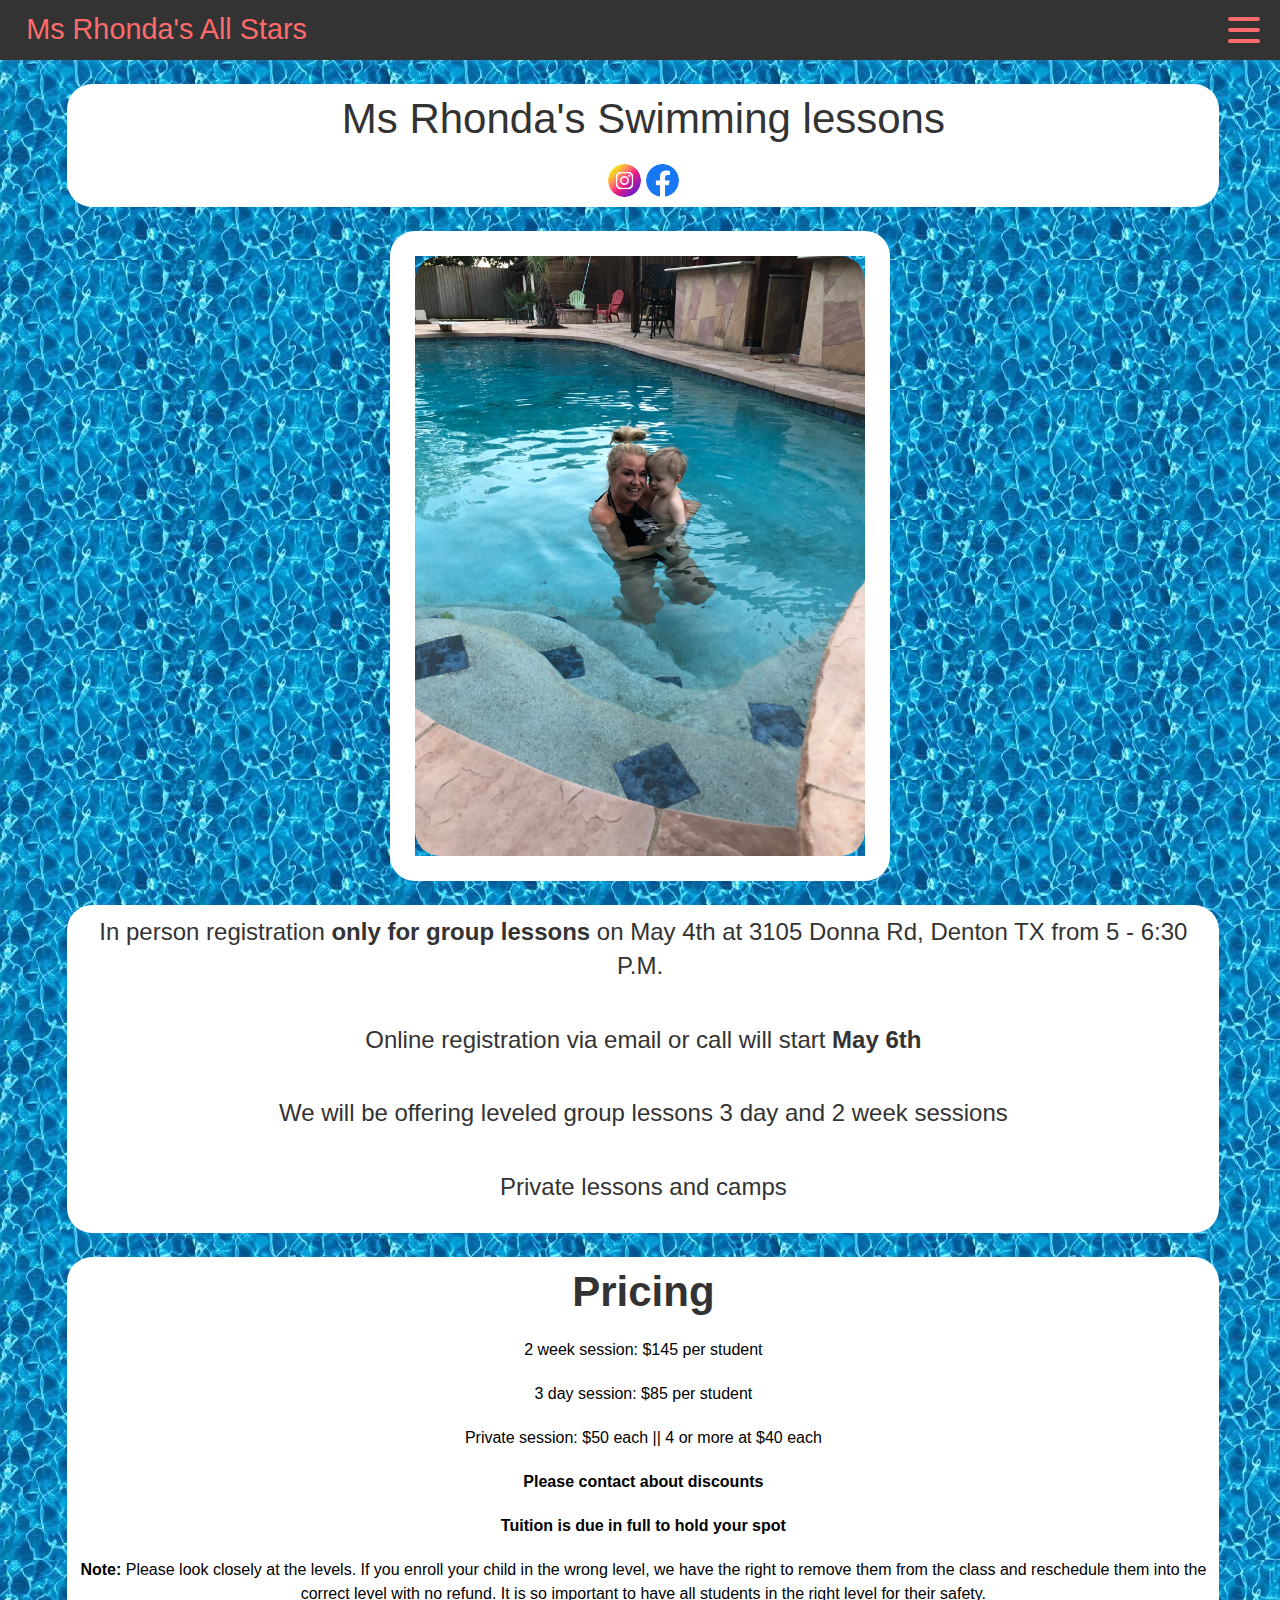
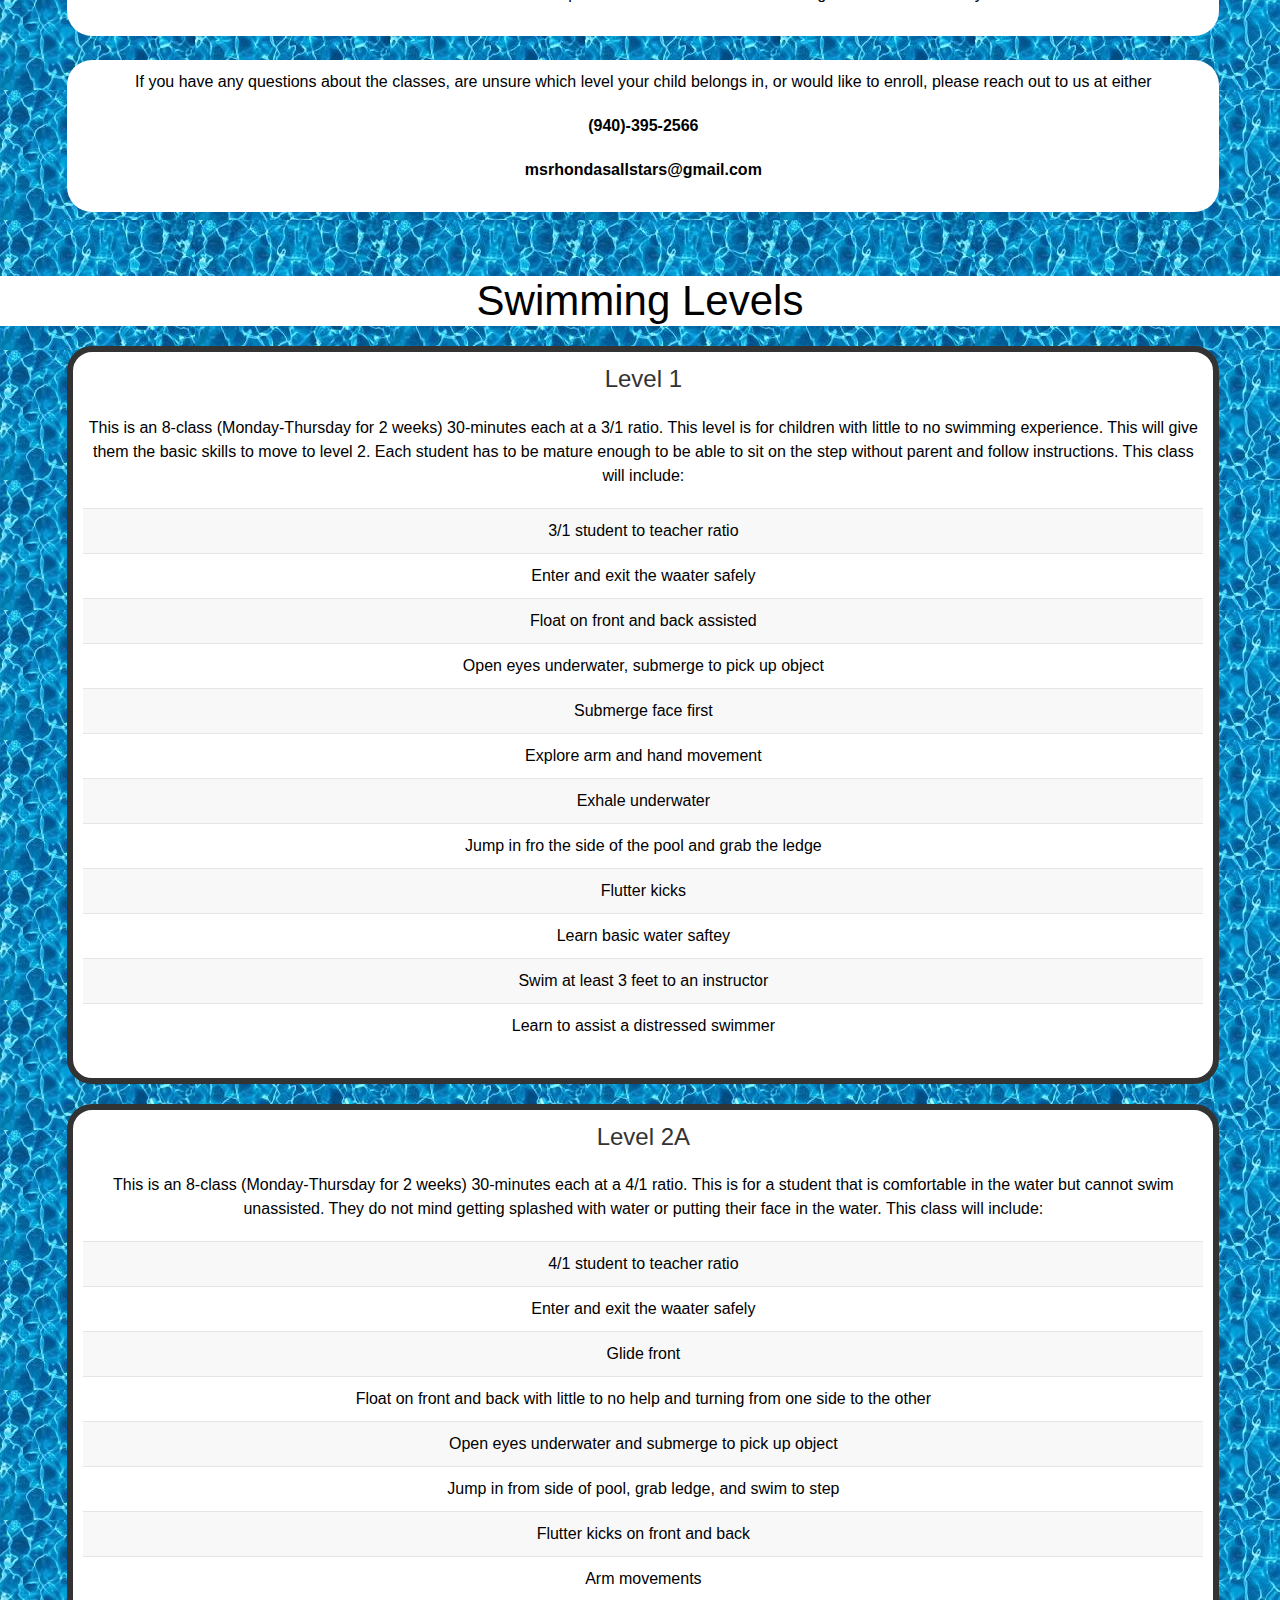
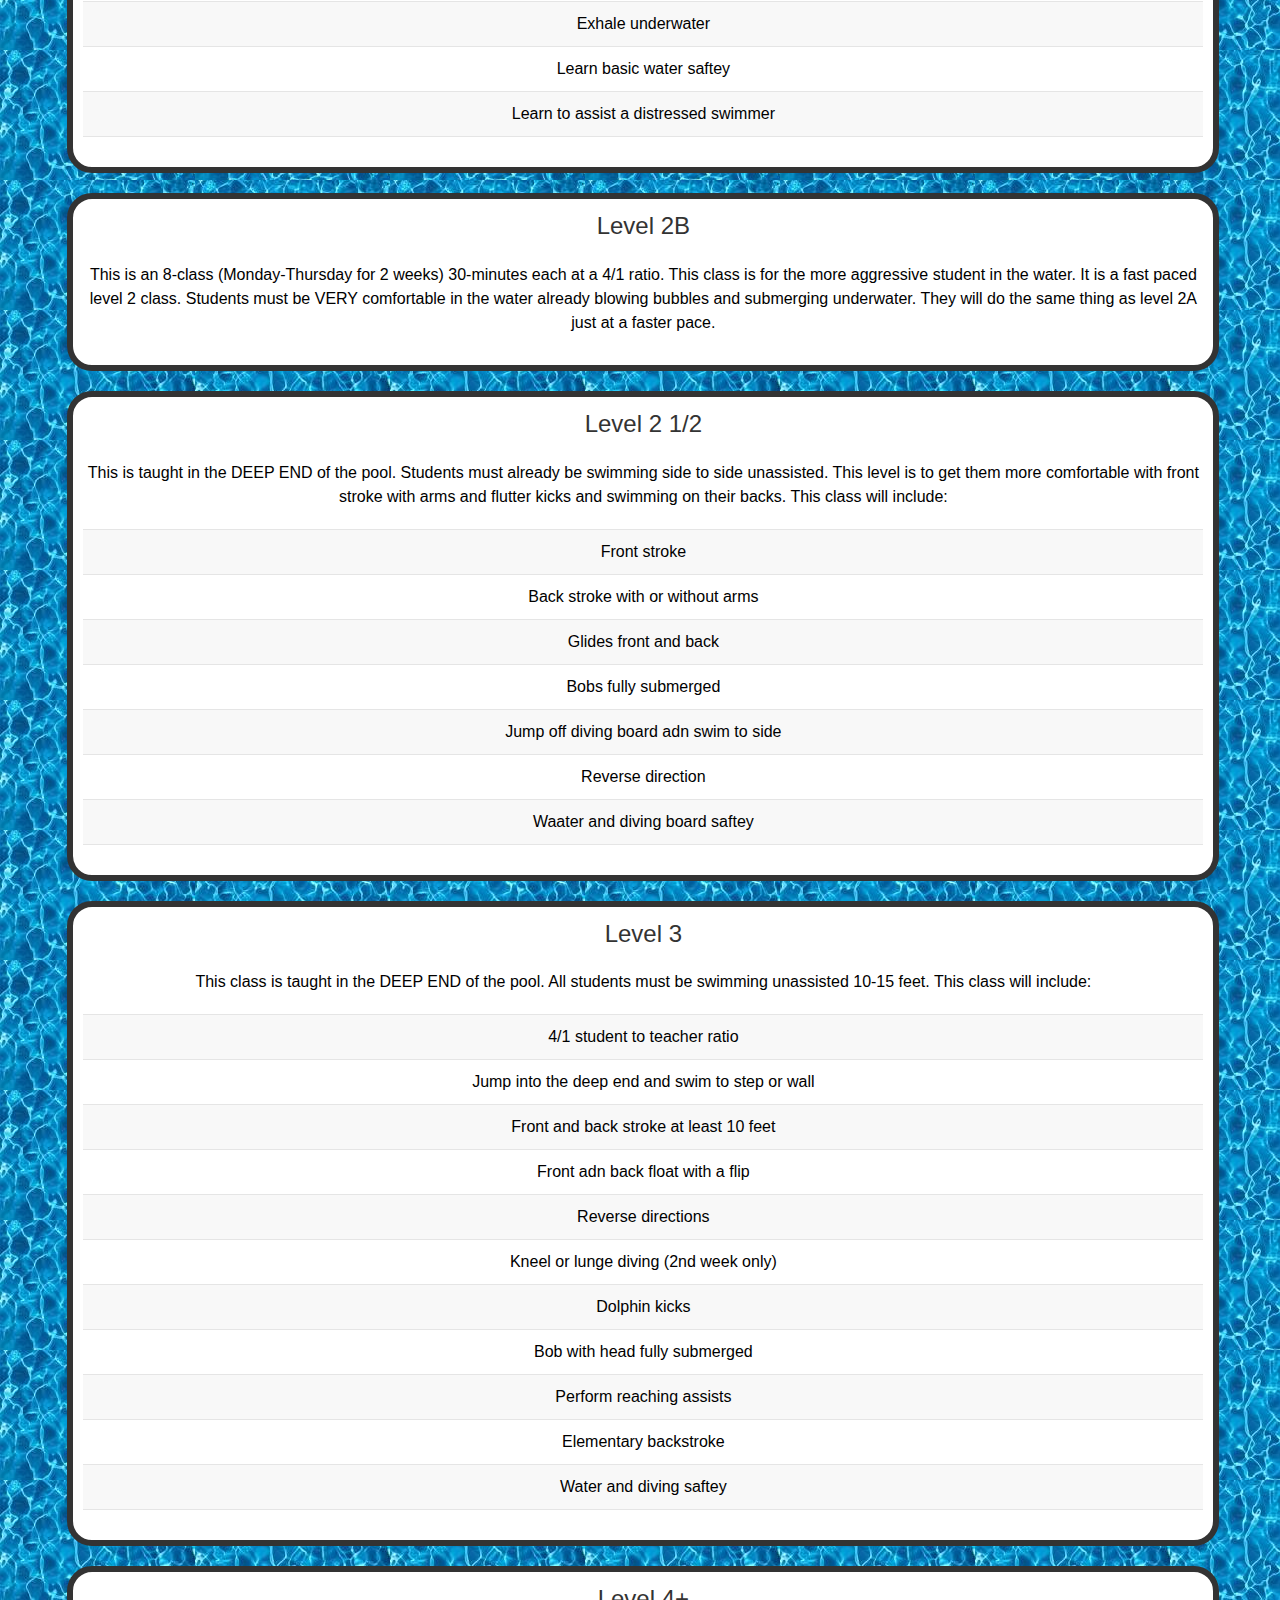
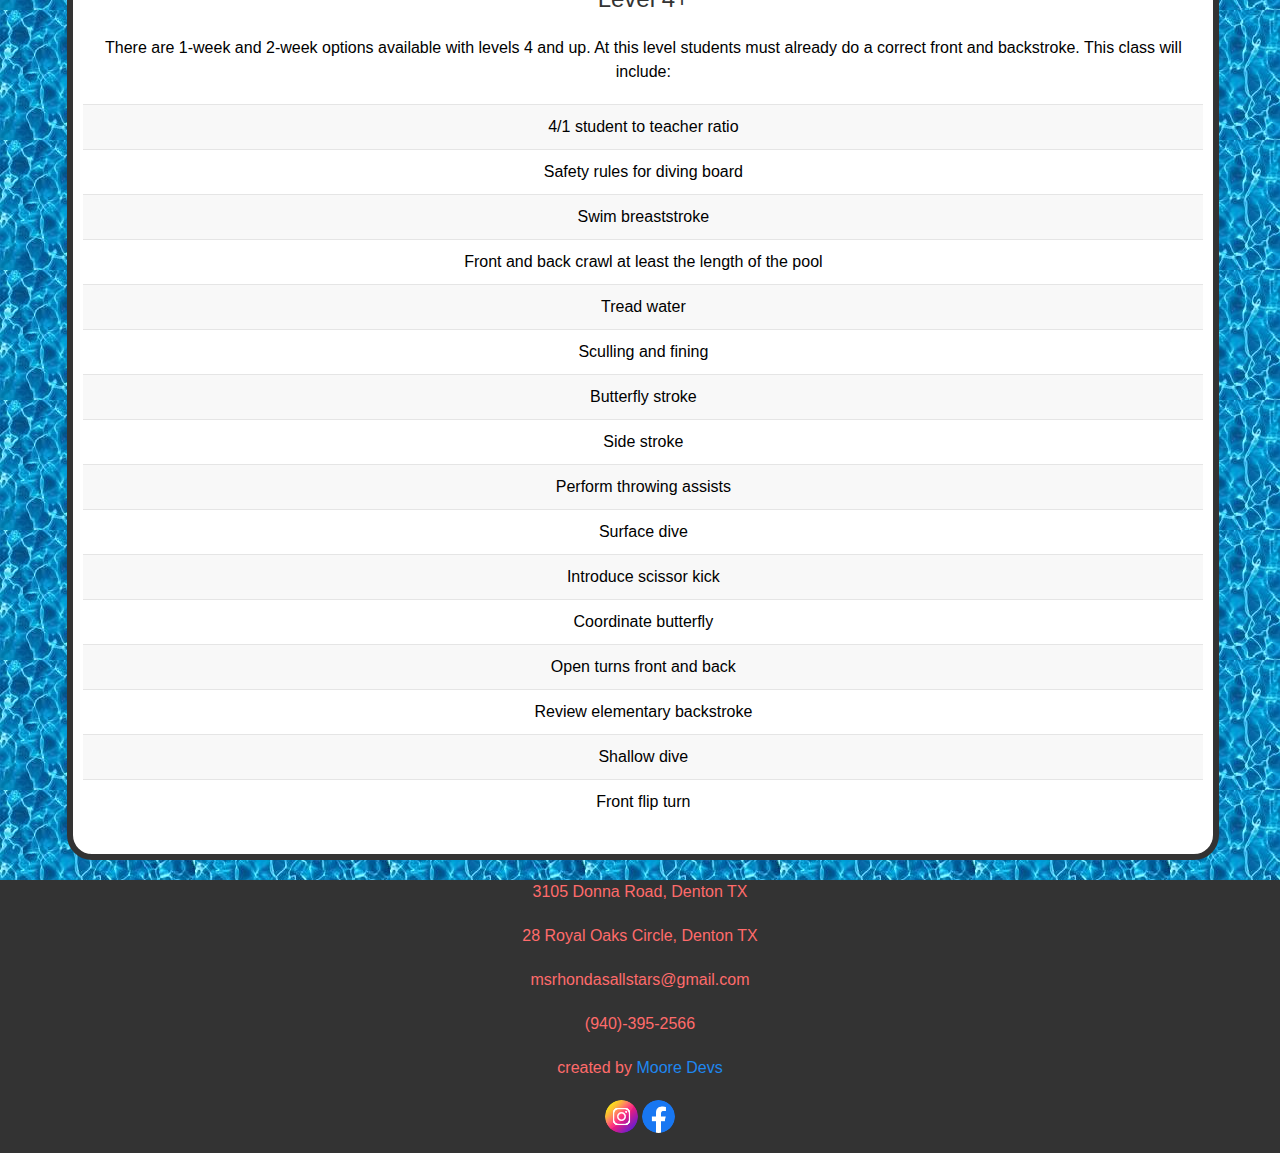
<file: index.html>
<!DOCTYPE html>
<html lang="en">

<head>
    <meta charset="UTF-8">
    <meta http-equiv="X-UA-Compatible" content="IE=edge">
    <meta name="viewport" content="width=device-width, initial-scale=1.0">
    <link rel="stylesheet" href="css/style.css">
    <link rel="stylesheet" href="css/uikit.css">
    <title>Ms Rhondas All Stars</title>
</head>

<script src="app.js"></script>

<nav id="nav-bar">
    <div uk-grid>
        <div class="navbar">
            <div class="container nav-container">
                <input class="checkbox" type="checkbox" name="" id="" onclick="hidePictures()"/>
                <div class="hamburger-lines">
                    <span class="line line1"></span>
                    <span class="line line2"></span>
                    <span class="line line3"></span>
                </div>
                <div class="logo">
                    <h1><a style="color: #FF6B6B;" id="logo-redirect" href="index.html">Ms Rhonda's All Stars</a></h1>
                </div>
                <div class="menu-items">
                    <li><a class="active" href="#"><u>Home</u></a></li>
                    <li><a class="non-active" href="swimSchedule.html">Swim Schedule 2023</a></li>
                    <li><a class="non-active" href="instructors.html">Instructors</a></li>
                    <li><a class="non-active" href="faq.html">FAQ</a></li>
                    <li><a class="non-active" href="contactUs.html">Contact Us</a></li>
                </div>
            </div>
        </div>
    </div>
</nav>

<body>
    <br>
    <div class="background">
        <h1>Ms Rhonda's Swimming lessons</h1>
        <a href="https://www.instagram.com/msrhondasallstars/?igshid=8ub82xxqrbkj"><img class="social-account" src="images/instagram.png" /></a>
        <a href="https://www.facebook.com/people/Ms-Rhondas-All-Stars/100057500086199/"><img class="social-account" src="images/facebook.png" /></a>
    </div>
    <br />
    <div class="slideshow-container toggle-div" id="slideshow-container">
        <div class="mySlide fade">
            <img src="images/IMG_6230.JPEG" style="width:100%">
        </div>
        <div class="mySlide fade">
            <img src="images/IMG_2874.JPG" style="width:100%">
        </div>
        <div class="mySlide fade">
            <img src="images/IMG_2992.JPG" style="width:100%">
        </div>
        <div class="mySlide fade">
            <img src="images/IMG_5243.JPG" style="width:100%">
        </div>
        <div class="mySlide fade">
            <img src="images/IMG_9965.JPG" style="width:100%">
        </div>
        <!-- <div class="mySlide fade">
            <img src="images/IMG_9985.JPEG" style="width:100%">
        </div>
        <div class="mySlide fade">
            <img src="images/IMG_0770.jpg" style="width:100%">
        </div>
        <div class="mySlide fade">
            <img src="images/IMG_4107.jpg" style="width:100%">
        </div> -->
        <div class="mySlide fade">
            <img src="images/IMG_8113.jpg" style="width:100%">
        </div>
        <div class="mySlide fade">
            <img src="images/IMG_9967.jpg" style="width:100%">
        </div>
    </div>
    <br>
    <div class="background">
        <h3>In person registration <strong>only for group lessons</strong> on May 4th at 3105 Donna Rd, Denton TX from 5 - 6:30 P.M. ​</h3>
        <h3>Online registration via email or call will start <strong>May 6th</strong></h3>
        <h3>We will be offering leveled group lessons 3 day and 2 week sessions</h3>
        <h3>Private lessons and camps</h3>
    </div>
    <br />
    <div class="background">
        <h1 class="highlight">Pricing</h1>
        <p>2 week session: $145 per student</p>
        <p>3 day session: $85 per student</p>
        <p>Private session: $50 each || 4 or more at $40 each</p>
        <p class="highlight">Please contact about discounts</p>
        <p class="highlight">Tuition is due in full to hold your spot</p>
        <p><strong>Note:</strong> Please look closely at the levels. If you enroll your child in the wrong level, we have the right to remove them from the class and reschedule them into the correct level with no refund. It is so important to have all students
            in the right level for their safety.</p>
    </div>
    <br>
    <div class="background">
        <p>If you have any questions about the classes, are unsure which level your child belongs in, or would like to enroll, please reach out to us at either</p>
        <p><strong>(940)-395-2566</strong></p>
        <p><strong>msrhondasallstars@gmail.com</strong></p>
    </div>
    <br />

    <h1 style="background-color: white;color: black">Swimming Levels</h1>
    <div class="level">
        <h3>Level 1</h3>
        <p>This is an 8-class (Monday-Thursday for 2 weeks) 30-minutes each at a 3/1 ratio. This level is for children with little to no swimming experience. This will give them the basic skills to move to level 2. Each student has to be mature enough to
            be able to sit on the step without parent and follow instructions. This class will include:</p>
        <ul class="uk-list uk-list-striped">
            <li>3/1 student to teacher ratio</li>
            <li>Enter and exit the waater safely</li>
            <li>Float on front and back assisted</li>
            <li>Open eyes underwater, submerge to pick up object</li>
            <li>Submerge face first</li>
            <li>Explore arm and hand movement</li>
            <li>Exhale underwater</li>
            <li>Jump in fro the side of the pool and grab the ledge</li>
            <li>Flutter kicks</li>
            <li>Learn basic water saftey</li>
            <li>Swim at least 3 feet to an instructor</li>
            <li>Learn to assist a distressed swimmer</li>
        </ul>
    </div>
    <div class="level">
        <h3>Level 2A</h3>
        <p>This is an 8-class (Monday-Thursday for 2 weeks) 30-minutes each at a 4/1 ratio. This is for a student that is comfortable in the water but cannot swim unassisted. They do not mind getting splashed with water or putting their face in the water.
            This class will include:</p>
        <ul class="uk-list uk-list-striped">
            <li>4/1 student to teacher ratio</li>
            <li>Enter and exit the waater safely</li>
            <li>Glide front</li>
            <li>Float on front and back with little to no help and turning from one side to the other</li>
            <li>Open eyes underwater and submerge to pick up object</li>
            <li>Jump in from side of pool, grab ledge, and swim to step</li>
            <li>Flutter kicks on front and back</li>
            <li>Arm movements</li>
            <li>Exhale underwater</li>
            <li>Learn basic water saftey</li>
            <li>Learn to assist a distressed swimmer</li>
        </ul>
    </div>
    <div class="level">
        <h3>Level 2B</h3>
        <p>This is an 8-class (Monday-Thursday for 2 weeks) 30-minutes each at a 4/1 ratio. This class is for the more aggressive student in the water. It is a fast paced level 2 class. Students must be VERY comfortable in the water already blowing bubbles
            and submerging underwater. They will do the same thing as level 2A just at a faster pace.</p>
    </div>
    <div class="level">
        <h3>Level 2 1/2</h3>
        <p>This is taught in the DEEP END of the pool. Students must already be swimming side to side unassisted. This level is to get them more comfortable with front stroke with arms and flutter kicks and swimming on their backs. This class will include:</p>
        <ul class="uk-list uk-list-striped">
            <li>Front stroke</li>
            <li>Back stroke with or without arms</li>
            <li>Glides front and back</li>
            <li>Bobs fully submerged</li>
            <li>Jump off diving board adn swim to side</li>
            <li>Reverse direction</li>
            <li>Waater and diving board saftey</li>
        </ul>
    </div>
    <div class="level">
        <h3>Level 3</h3>
        <p>This class is taught in the DEEP END of the pool. All students must be swimming unassisted 10-15 feet. This class will include:</p>
        <ul class="uk-list uk-list-striped">
            <li>4/1 student to teacher ratio</li>
            <li>Jump into the deep end and swim to step or wall</li>
            <li>Front and back stroke at least 10 feet</li>
            <li>Front adn back float with a flip</li>
            <li>Reverse directions</li>
            <li>Kneel or lunge diving (2nd week only)</li>
            <li>Dolphin kicks</li>
            <li>Bob with head fully submerged</li>
            <li>Perform reaching assists</li>
            <li>Elementary backstroke</li>
            <li>Water and diving saftey</li>
        </ul>
    </div>
    <div class="level">
        <h3>Level 4+</h3>
        <p>There are 1-week and 2-week options available with levels 4 and up. At this level students must already do a correct front and backstroke. This class will include:</p>
        <ul class="uk-list uk-list-striped">
            <li>4/1 student to teacher ratio</li>
            <li>Safety rules for diving board</li>
            <li>Swim breaststroke</li>
            <li>Front and back crawl at least the length of the pool</li>
            <li>Tread water</li>
            <li>Sculling and fining</li>
            <li>Butterfly stroke</li>
            <li>Side stroke</li>
            <li>Perform throwing assists</li>
            <li>Surface dive</li>
            <li>Introduce scissor kick</li>
            <li>Coordinate butterfly</li>
            <li>Open turns front and back</li>
            <li>Review elementary backstroke</li>
            <li>Shallow dive</li>
            <li>Front flip turn</li>
        </ul>
    </div>
    <footer>
        <p>3105 Donna Road, Denton TX</p>
        <p>28 Royal Oaks Circle, Denton TX</p>
        <p>msrhondasallstars@gmail.com</p>
        <span>(940)-395-2566</span>
        <p>created by <a href="RileyMoore01.github.io/MooreDevs">Moore Devs</a></p>
        <a href="https://www.instagram.com/msrhondasallstars/?igshid=8ub82xxqrbkj"><img class="social-account" src="images/instagram.png" /></a>
        <a href="https://www.facebook.com/people/Ms-Rhondas-All-Stars/100057500086199/"><img class="social-account" src="images/facebook.png" /></a>
    </footer>

    <script src="js/app.js"></script>
</body>
</html>
</file>
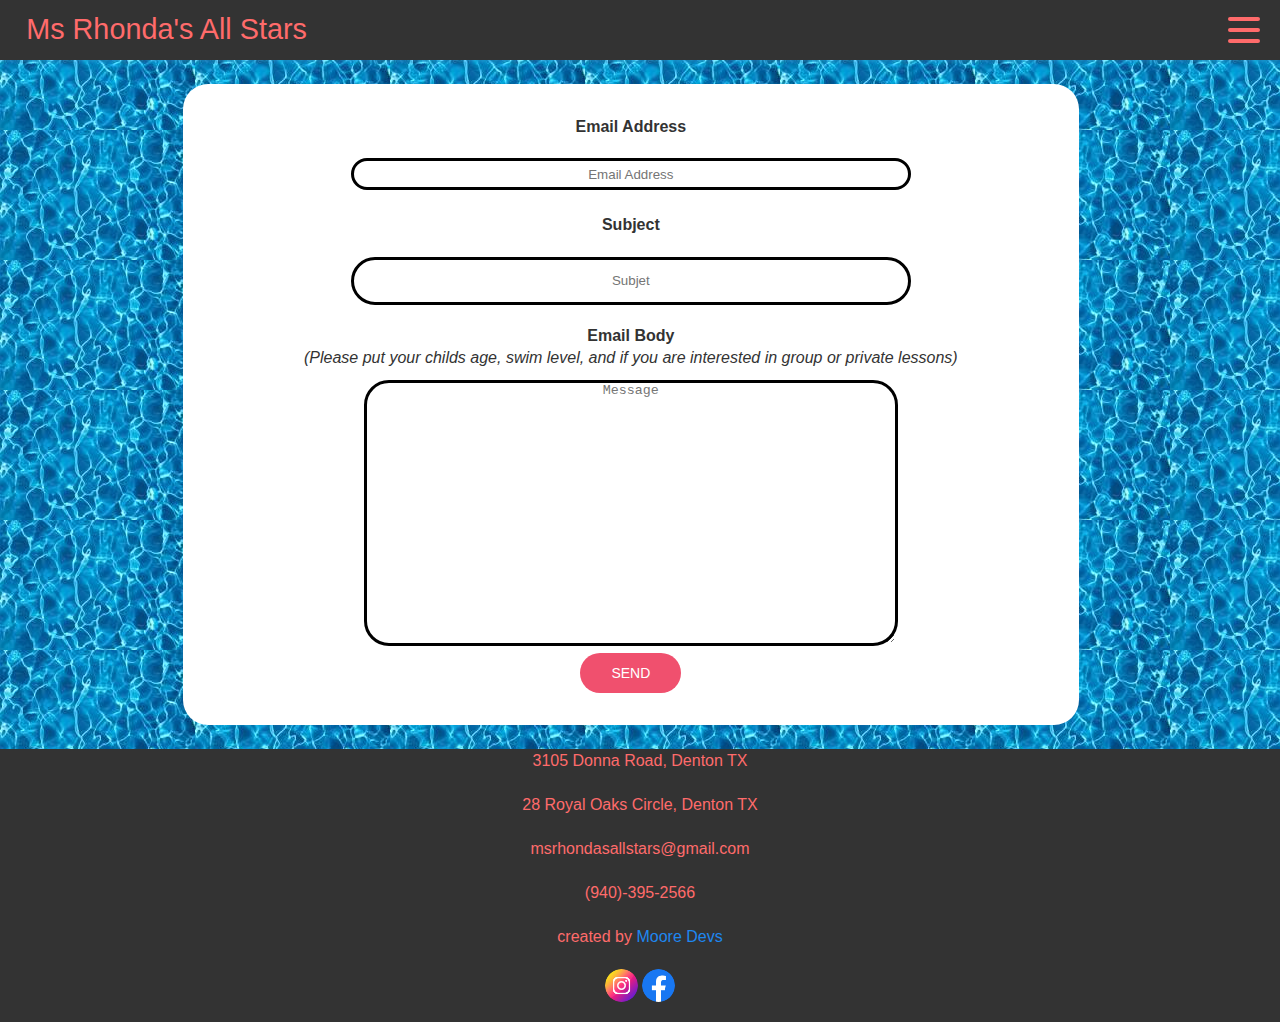
<file: contactUs.html>
<!DOCTYPE html>
<html lang="en">
    <head>
        <meta charset="UTF-8">
        <meta http-equiv="X-UA-Compatible" content="IE=edge">
        <meta name="viewport" content="width=device-width, initial-scale=1.0">
        <link rel="stylesheet" href="css/uikit.min.css" />
        <link rel="stylesheet" href="css/style.css" />
        <link rel="stylesheet" href="css/contact.css" />
        <script src="js/uikit.min.js"></script>
        <script src="js/uikit-icons.min.js"></script>
        <script src="js/app.js"></script>
        <title>Ms Rhondas All Stars</title>
    </head>

    <nav id="nav-bar">
        <div uk-grid>
            <div class="navbar">
                <div class="container nav-container">
                    <input class="checkbox" type="checkbox" name="" id="" />
                    <div class="hamburger-lines">
                        <span class="line line1"></span>
                        <span class="line line2"></span>
                        <span class="line line3"></span>
                    </div>
                    <div class="logo">
                        <h1><a style="color: #FF6B6B;" id="logo-redirect" href="index.html">Ms Rhonda's All Stars</a></h1>
                    </div>
                    <div class="menu-items">
                        <li><a class="non-active" href="index.html">Home</a></li>
                        <li><a class="non-active" href="swimSchedule.html">Swim Schedule 2023</a></li>
                        <li><a class="non-active" href="instructors.html">Instructors</a></li>
                        <li><a class="non-active" href="faq.html">FAQ</a></li>
                        <li><a class="active" href="#"><u>Contact Us</u></a></li>
                    </div>
                </div>
            </div>
        </div>
    </nav>

    <body>
        <br>
        <!-- <form method="post" action="https://formsubmit.co/msrhondasallstars@gmail.com"> -->
        <form method="post" action="sendemail.php">
            <div class="contact-container">
                <div class="container-content">
                    <h5><strong>Email Address</strong></h5>
                    <input id="input-email" type="email" name="email" placeholder="Email Address" required>
                    <br />
                    <br />
                    <div>
                        <h5><strong>Subject</strong></h5>
                        <input id="input-subject" type="subject" name="subject" placeholder="Subjet" required> 
                    </div>
                    <div class="no-space">
                        <h5 class="no-space" style="margin-top: 20px;"><strong>Email Body</strong></h5>
                        <h5 class="no-space" style="margin-bottom: 10px;"><i>(Please put your childs age, swim level, and if you are interested in group or private lessons)</i></h5>
                    </div>
                    <textarea id="email-subject" name="Description" placeholder="Message" required></textarea>
                    <div class="container-content">
                        <button id="submit" class="uk-button-danger uk-button" style="border-radius: 25px;" type="submit">Send</button>
                    </div>
                    <div class="container-content" required>
                        <input id="input-contact" type="hidden" name="_next" value="" >
                    </div>
                </div>
            </div>
        </form>
        <br>

        <footer>
            <p>3105 Donna Road, Denton TX</p>
            <p>28 Royal Oaks Circle, Denton TX</p>
            <p>msrhondasallstars@gmail.com</p>
            <p>(940)-395-2566</p>
            <p>created by <a href="RileyMoore01.github.io/MooreDevs">Moore Devs</a></p>
            <a href="https://www.instagram.com/msrhondasallstars/?igshid=8ub82xxqrbkj"><img class="social-account" src="images/instagram.png" /></a>
            <a href="https://www.facebook.com/people/Ms-Rhondas-All-Stars/100057500086199/"><img class="social-account" src="images/facebook.png" /></a>
        </footer>
    </body>
</html>
</file>
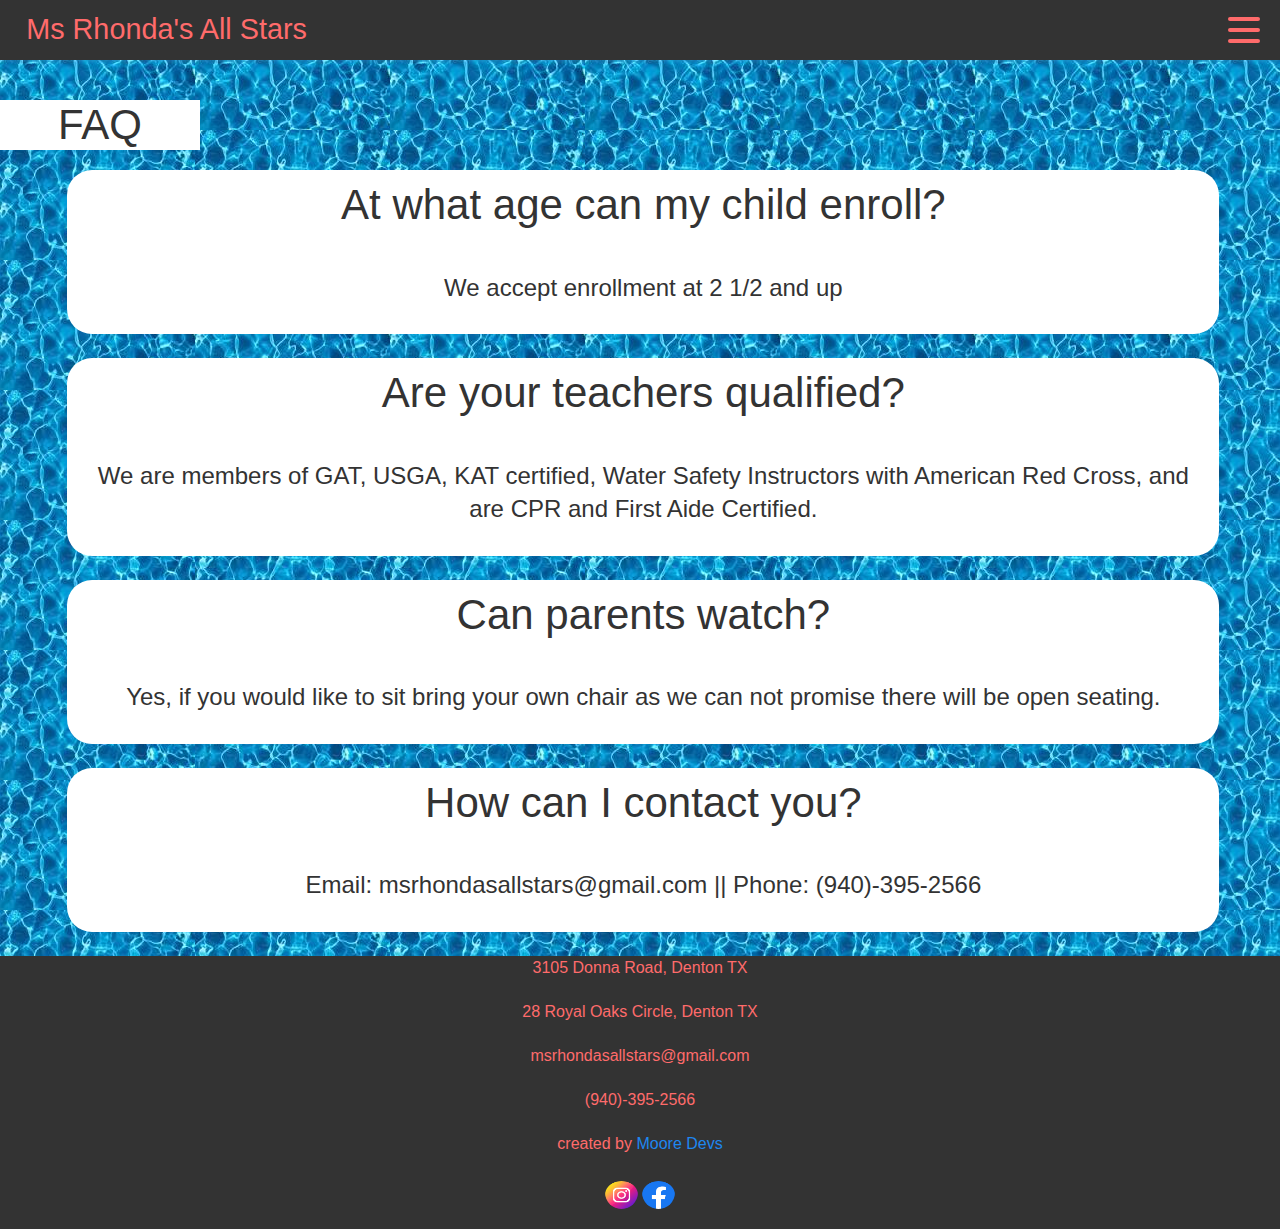
<file: faq.html>
<!DOCTYPE html>
<html lang="en">

<head>
    <meta charset="UTF-8">
    <meta http-equiv="X-UA-Compatible" content="IE=edge">
    <meta name="viewport" content="width=device-width, initial-scale=1.0">
    <link rel="stylesheet" href="css/style.css">
    <link rel="stylesheet" href="css/faq.css">
    <link rel="stylesheet" href="css/uikit.css">
    <title>Ms Rhondas All Stars</title>
</head>

<nav id="nav-bar">
    <div uk-grid>
        <div class="navbar">
            <div class="container nav-container">
                <input class="checkbox" type="checkbox" name="" id="" />
                <div class="hamburger-lines">
                    <span class="line line1"></span>
                    <span class="line line2"></span>
                    <span class="line line3"></span>
                </div>
                <div class="logo">
                    <h1><a style="color: #FF6B6B;" id="logo-redirect" href="index.html">Ms Rhonda's All Stars</a></h1>
                </div>
                <div class="menu-items">
                    <li><a class="non-active" href="index.html">Home</a></li>
                    <li><a class="non-active" href="swimSchedule.html">Swim Schedule 2023</a></li>
                    <li><a class="non-active" href="instructors.html">Instructors</a></li>
                    <li><a class="active" href="#"><u>FAQ</u></a></li>
                    <li><a class="non-active" href="contactUs.html">Contact Us</a></li>
                </div>
            </div>
        </div>
    </div>
</nav>

<body>
    <h1 class="faq-logo" uk-center>FAQ</h1>
    <div class="background">
        <h1>At what age can my child enroll?</h1>
        <h3>We accept enrollment at 2 1/2 and up</h3>
    </div>
    <br>
    <div class="background">
        <h1>Are your teachers qualified?</h1>
        <h3>We are members of GAT, USGA, KAT certified, Water Safety Instructors with American Red Cross, and are CPR and First Aide Certified.</h3>
    </div>
    <br>
    <div class="background">
        <h1>Can parents watch?</h1>
        <h3>Yes, if you would like to sit bring your own chair as we can not promise there will be open seating.</h3>
    </div>
    <br>
    <div class="background">
        <h1>How can I contact you?</h1>
        <h3>Email: msrhondasallstars@gmail.com || Phone: (940)-395-2566</h3>
    </div>
    <br>
</body>


<footer>
    <p>3105 Donna Road, Denton TX</p>
    <p>28 Royal Oaks Circle, Denton TX</p>
    <p>msrhondasallstars@gmail.com</p>
    <p>(940)-395-2566</p>
    <p>created by <a href="RileyMoore01.github.io/MooreDevs">Moore Devs</a></p>
    <a href="https://www.instagram.com/msrhondasallstars/?igshid=8ub82xxqrbkj"><img class="social-account" src="images/instagram.png" /></a>
    <a href="https://www.facebook.com/people/Ms-Rhondas-All-Stars/100057500086199/"><img class="social-account" src="images/facebook.png" /></a>
</footer>

</html>
</file>
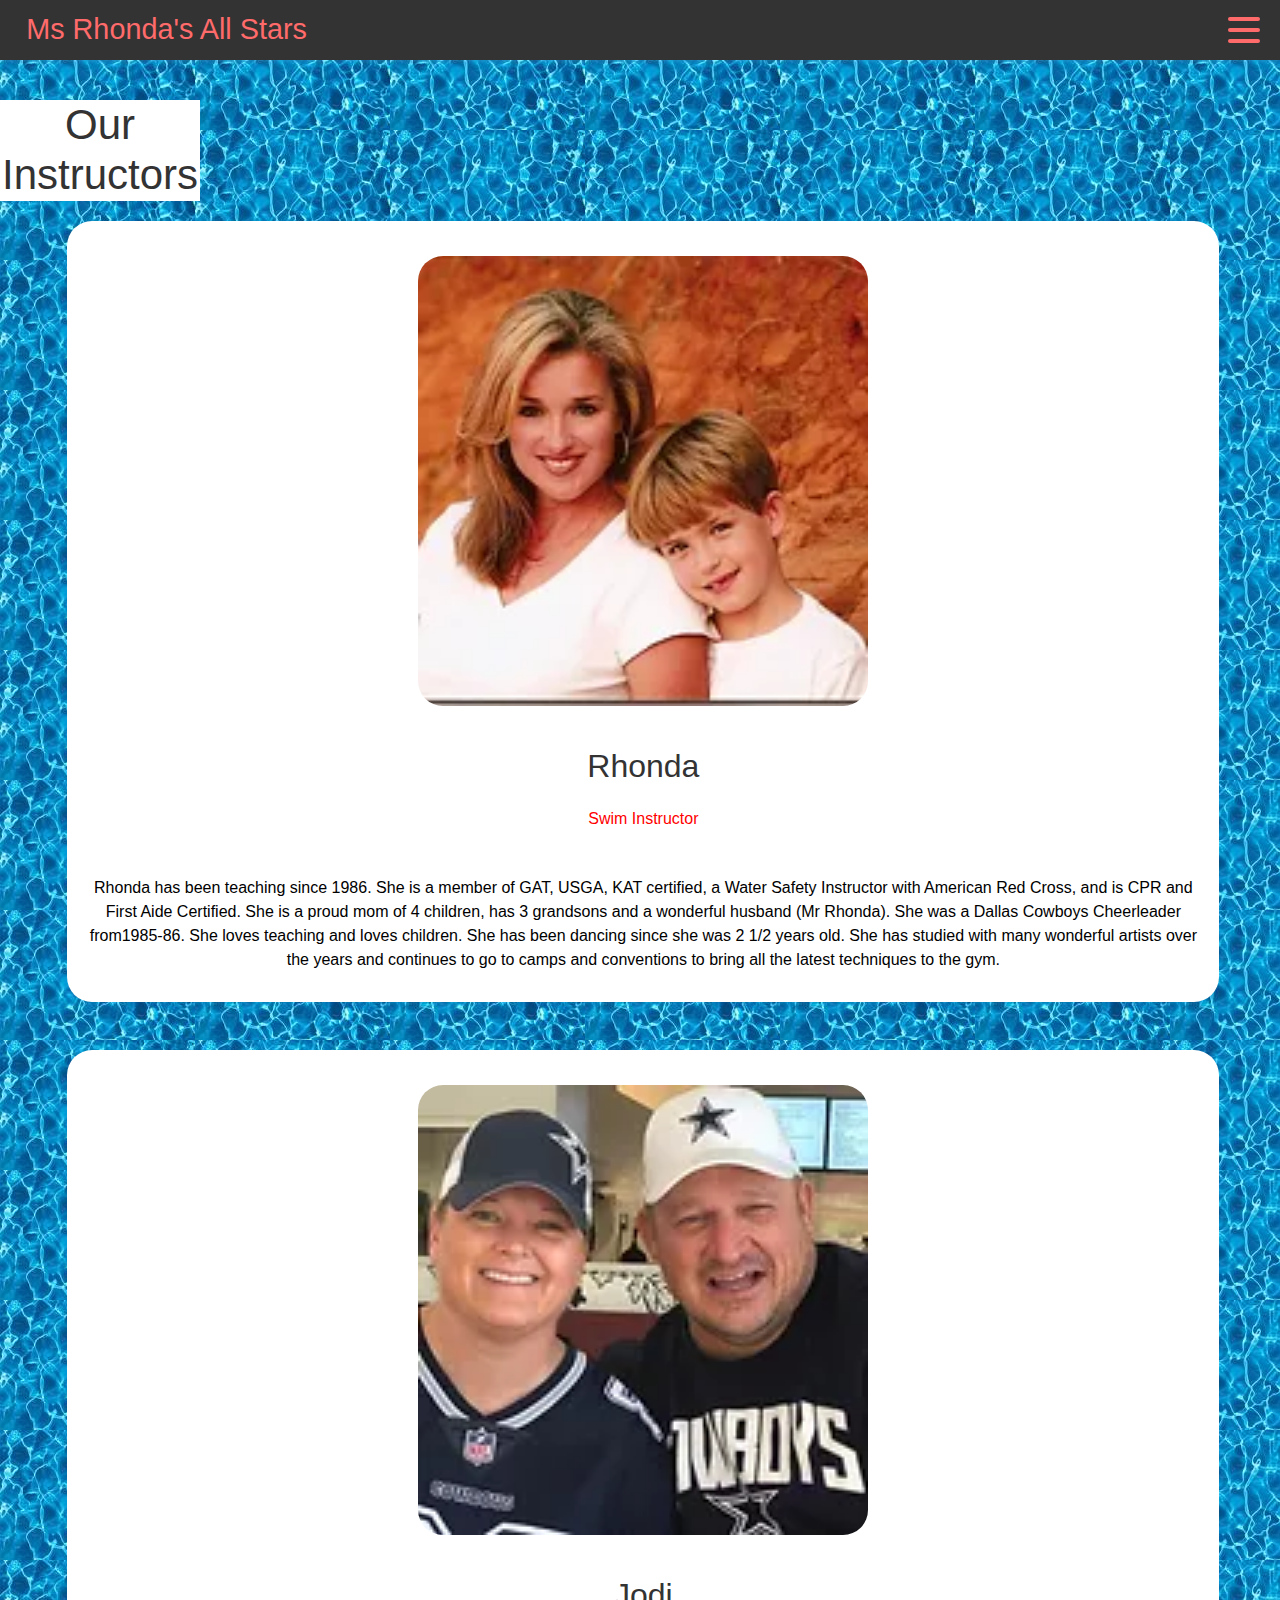
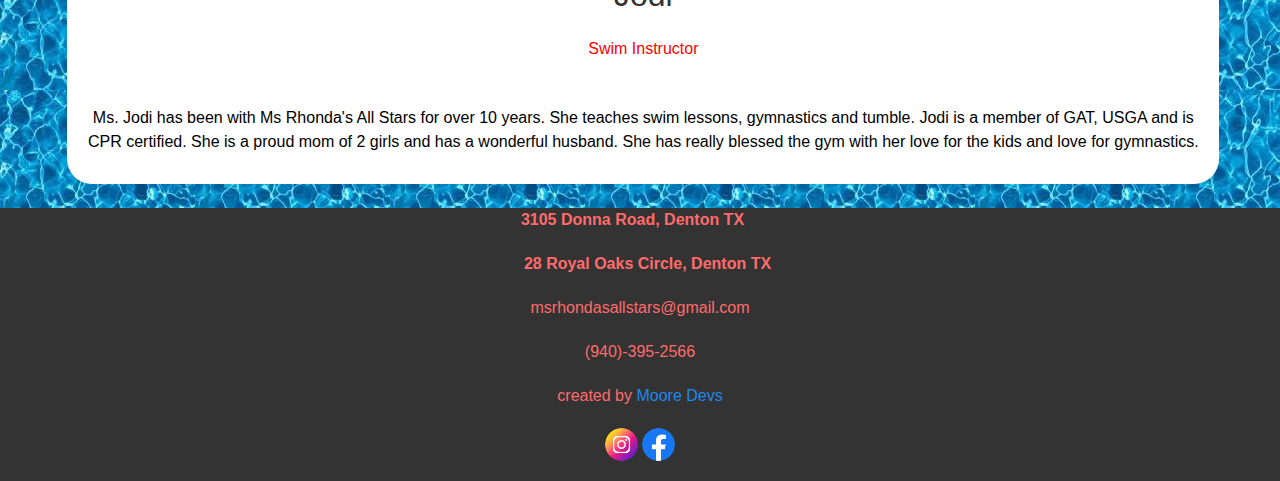
<file: instructors.html>
<!DOCTYPE html>
<html lang="en">

<head>
    <meta charset="UTF-8">
    <meta http-equiv="X-UA-Compatible" content="IE=edge">
    <meta name="viewport" content="width=device-width, initial-scale=1.0">
    <link rel="stylesheet" href="css/style.css">
    <link rel="stylesheet" href="css/instructor.css">
    <link rel="stylesheet" href="css/uikit.css">
    <link rel="stylesheet" href="css/uikit.min.css">
    <title>Ms Rhondas All Stars</title>
</head>

<script src="js/app.js"></script>

<style></style>

<nav id="nav-bar">
    <div uk-grid>
        <div class="navbar">
            <div class="container nav-container">
                <input class="checkbox" type="checkbox" name="" id="" onclick="hidePictures()"/>
                <div class="hamburger-lines">
                    <span class="line line1"></span>
                    <span class="line line2"></span>
                    <span class="line line3"></span>
                </div>
                <div class="logo">
                    <h1><a style="color: #FF6B6B;" id="logo-redirect" href="index.html">Ms Rhonda's All Stars</a></h1>
                </div>
                <div class="menu-items">
                    <li><a class="non-active" href="index.html">Home</a></li>
                    <li><a class="non-active" href="swimSchedule.html">Swim Schedule 2023</a></li>
                    <li><a class="active" hef="#"><u>Instructors</u></a></li>
                    <li><a class="non-active" href="faq.html">FAQ</a></li>
                    <li><a class="non-active" href="contactUs.html">Contact Us</a></li>
                </div>
            </div>
        </div>
    </div>
</nav>

<body>
    <h1 class="faq-logo">Our Instructors</h1>
    <div class="background" uk-grid>
        <div class="slideshow-container toggle-div">
            <img src="images/rhondaPic.jpg" />
            <h2>Rhonda</h2>
            <p style="color: red">Swim Instructor</p>
        </div>
        
        <div class="instructor-content">
            <p>Rhonda has been teaching since 1986. She is a member of GAT, USGA, KAT certified, a Water Safety Instructor with American Red Cross, and is CPR and First Aide Certified. She is a proud mom of 4 children, has 3 grandsons and a wonderful husband (Mr
                Rhonda). She was a Dallas Cowboys Cheerleader from1985-86. She loves teaching and loves children. She has been dancing since she was 2 1/2 years old. She has studied with many wonderful artists over the years and continues to go to camps and conventions
                to bring all the latest techniques to the gym. 
            </p>
        </div>
    </div>

    <br />
    <br />

    <div class="background">
        <div class="slideshow-container toggle-div">
            <img src="images/jodi.jpg" />
            <h2>Jodi</h2>
            <p style="color: red">Swim Instructor</p>
        </div>
        <div class="instructor-content">
            <p class="instructor-content">Ms. Jodi has been with Ms Rhonda's All Stars for over 10 years. She teaches swim lessons, gymnastics and tumble. Jodi is a member of GAT, USGA and is CPR certified. She is a proud mom of 2 girls and has a wonderful husband. She has really blessed
                the gym with her love for the kids and love for gymnastics.
            </p>
        </div>
    </div>

    <br />

    <footer>
        <p style="margin-right: 15px;"><strong>3105 Donna Road, Denton TX</strong></p>
        <p style="margin-left: 15px;"><strong>28 Royal Oaks Circle, Denton TX</strong></p>
        <p>msrhondasallstars@gmail.com</p>
        <span>(940)-395-2566</span>
        <p>created by <a href="RileyMoore01.github.io/MooreDevs">Moore Devs</a></p>
        <a href="https://www.instagram.com/msrhondasallstars/?igshid=8ub82xxqrbkj"><img class="social-account" src="images/instagram.png" /></a>
        <a href="https://www.facebook.com/people/Ms-Rhondas-All-Stars/100057500086199/"><img class="social-account" src="images/facebook.png" /></a>
    </footer>
</body>

</html>
</file>
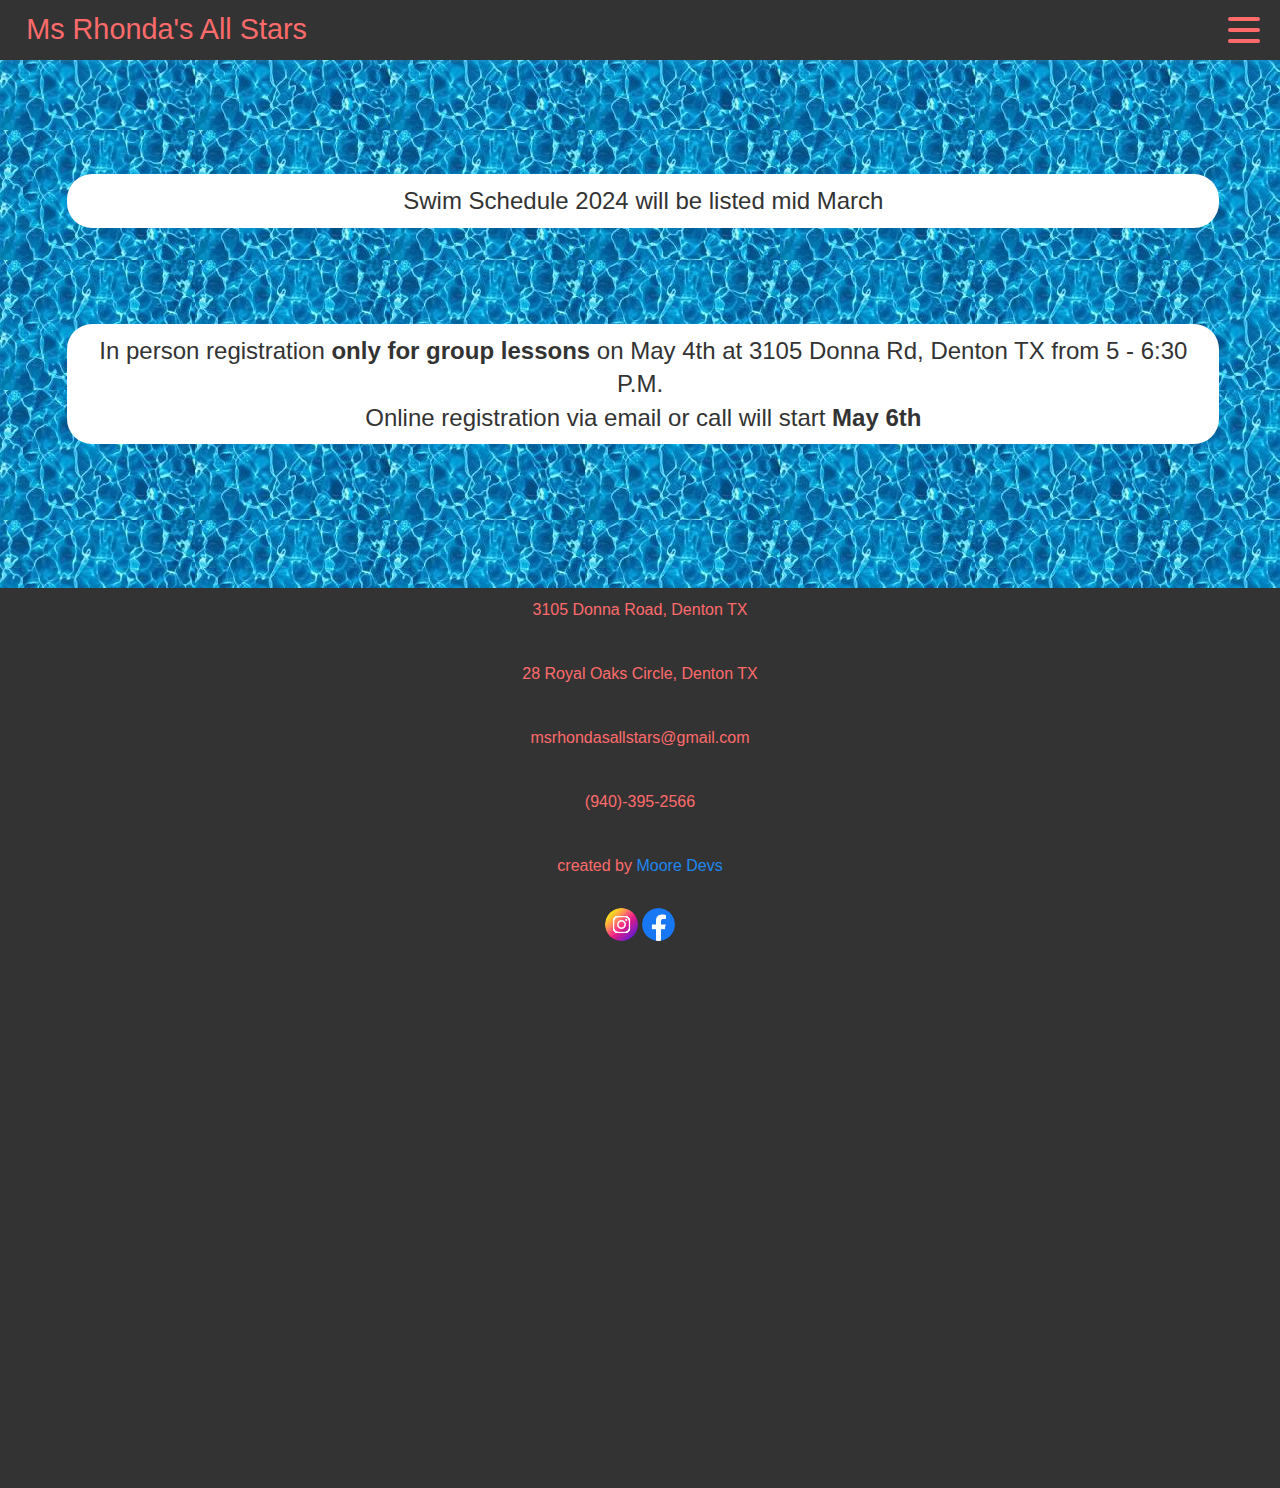
<file: swimSchedule.html>
<!DOCTYPE html>
<html lang="en">

<head>
    <meta charset="UTF-8">
    <meta http-equiv="X-UA-Compatible" content="IE=edge">
    <meta name="viewport" content="width=device-width, initial-scale=1.0">
    <link rel="stylesheet" href="css/style.css">
    <link rel="stylesheet" href="css/swim.css">
    <link rel="stylesheet" href="css/uikit.css">
    <title>Ms Rhondas All Stars</title>
</head>

<nav id="nav-bar">
    <div uk-grid>
        <div class="navbar">
            <div class="container nav-container">
                <input class="checkbox" type="checkbox" name="" id="" />
                <div class="hamburger-lines">
                    <span class="line line1"></span>
                    <span class="line line2"></span>
                    <span class="line line3"></span>
                </div>
                <div class="logo">
                    <h1><a style="color: #FF6B6B;" id="logo-redirect" href="index.html">Ms Rhonda's All Stars</a></h1>
                </div>
                <div class="menu-items">
                    <li><a class="non-active" href="index.html">Home</a></li>
                    <li><a class="active" href="#"><u>Swim Schedule 2023</u></a></li>
                    <li><a class="non-active" href="instructors.html">Instructors</a></li>
                    <li><a class="non-active" href="faq.html">FAQ</a></li>
                    <li><a class="non-active" href="contactUs.html">Contact Us</a></li>
                </div>
            </div>
        </div>
    </div>
</nav>

<body>
    <br>
    <div class="background top-card">
        <h3>Swim Schedule 2024 will be listed mid March</h3>
    </div>
    <br>
    <br>
    <br>
    <br>
    <div class="background bottom-card">
        <h3>In person registration <strong>only for group lessons</strong> on May 4th at 3105 Donna Rd, Denton TX from 5 - 6:30 P.M. ​</h3>
        <h3>Online registration via email or call will start <strong>May 6th</strong></h3>
    </div>
    <br>
    <br>
    <br>
    <br>
    <br>
    <br>

    <!--<div class="background">
        <h1>Swim Schedule 2024 will be listed mid March</h1>
    </div>
    <br />
    <br />
    <div class="background">
        <h3>We will have in person registration on May 4th at 3105 Donna Rd, Denton TX from 5 - 6:30 P.M. ​</h3>
        <h3>Online registration via email or call will start <strong>May 8th</strong></h3>
        <h3>We will be offering leveled group lessons 3 day adn 2 week sessions</h3>
        <h3>Private lessons and camps</h3>
    </div>
    <br />
    <div class="background">
        <h1 style="color: red">Pricing</h1>
        <p>2 week session: $145 per student</p>
        <p>3 day session: $85 per student</p>
        <p>Private session: $50 each || 4 or more at $40 each</p>
        <p style="color: red">Please contact about discounts</p>
        <p style="color: red">Tuition is due in full to hold your spot</p>
        <p><strong>Note:</strong> Please look closely at the levels. If you enroll your child in the wrong level, we have the right to remove them from the class and reschedule them into the correct level with no refund. It is so important to have all students
            in the right level for their safety.</p>
    </div>
    <br>
    <div class="background">
        <p>If you have any questions about the classes, are unsure which level your child belongs in, or would like to enroll, please reach out to us at either</p>
        <p><strong>(940)-395-2566</strong></p>
        <p><strong>msrhondasallstars@gmail.com</strong></p>
    </div>
    <br />
    <div class="background">
        <p>The schedule is a base schedule. We can change the levels on some of the lessons as long as the spot is open.</p>
        <p>We can not change the side of the pool so if it says 2.5 or up that means we can change it to a 3+ but not a level 1 or 2.</p>
        <p>Also, we are not able to change the instructors listed on that time slot.</p>
    </div>
    <br>
    <div class="background">
        <strong><p>Private Lessons are during the week. Before and after our group lessons</p></strong>
        <strong><p>Please email or call at the listed contacts above if you would like to schedule a private lesson.</p></strong>
    </div>

    <h1 style="background-color: white;color: red">Schedule</h1>

    <div class="level">
        <h3 class="swim-date">May 30 - June 1</h3>
        <h3>3105 Donna Road</h3>
        <table class="uk-table uk-table-striped">
            <thead>
                <tr>
                    <th>Time</th>
                    <th>Level</th>
                    <th>Instructor</th>
                    <th>Spots</th>
                </tr>
            </thead>
            <tbody>
                <tr>
                    <td>9:20-9:40 AM</td>
                    <td>Private</td>
                    <td>Jodi</td>
                    <td>1</td>
                </tr>
                <tr>
                    <td>10-10:30 AM</td>
                    <td>2A</td>
                    <td>Jodi</td>
                    <td>3</td>
                </tr>
                <tr>
                    <td>10:30-11 AM</td>
                    <td>2B</td>
                    <td>Jodi</td>
                    <td>3</td>
                </tr>
                <tr>
                    <td>11-11:30 AM</td>
                    <td>3</td>
                    <td>Jodi</td>
                    <td>3</td>
                </tr>
                <tr>
                    <td>11:30-12 AM</td>
                    <td>2B</td>
                    <td>Jodi</td>
                    <td>3</td>
                </tr>
                <tr>
                    <td>12 - 12:30 PM</td>
                    <td>2.5 or up</td>
                    <td>Jodi</td>
                    <td>3</td>
                </tr>
                <tr>
                    <td>12:30 - 1 PM</td>
                    <td>1</td>
                    <td>Jodi</td>
                    <td>3</td>
                </tr>
                <tr>
                    <td>Lunch Break</td>
                    <td></td>
                    <td></td>
                    <td></td>
                </tr>
                <tr>
                    <td>3 - 3:30 PM</td>
                    <td></td>
                    <td></td>
                    <td></td>
                </tr>
                <tr>
                    <td>3:30 - 4 PM</td>
                    <td>Private</td>
                    <td>Jodi</td>
                    <td>1</td>
                </tr>
                <tr>
                    <td>4 - 4:30 PM</td>
                    <td>2</td>
                    <td>Jodi</td>
                    <td>3</td>
                </tr>
                <tr>
                    <td>4:30 - 5 PM</td>
                    <td>2B</td>
                    <td>Jodi</td>
                    <td>3</td>
                </tr>
                <tr>
                    <td>5 - 5:30 PM</td>
                    <td>2.5 / 3</td>
                    <td>Jodi</td>
                    <td>3</td>
                </tr>
                <tr>
                    <td>5:30 - 6 PM</td>
                    <td>1</td>
                    <td>Jodi</td>
                    <td>3</td>
                </tr>
                <tr>
                    <td>6 - 6:30 PM</td>
                    <td>2.5 or up</td>
                    <td>Jodi</td>
                    <td>3</td>
                </tr>
                <tr>
                    <td>6:30 - 7 PM</td>
                    <td>2B</td>
                    <td>Jodi</td>
                    <td>3</td>
                </tr>
                <tr>
                    <td>7 - 7:30 PM</td>
                    <td>2.5</td>
                    <td>Jodi</td>
                    <td>3</td>
                </tr>
                </tr>
            </tbody>
        </table>
    </div>

    <div class="level">
        <h3 class="swim-date">May 30 - June 1</h3>
        <h3>28 Royal Oaks Circle</h3>
        <table class="uk-table uk-table-striped">
            <thead>
                <tr>
                    <th>Time</th>
                    <th>Level</th>
                    <th>Ages</th>
                    <th>Instructor</th>
                    <th>Spots</th>
                </tr>
            </thead>
            <tbody>
                <tr>
                    <td>8:40 - 9 AM</td>
                    <td>Private</td>
                    <td></td>
                    <td>Rhonda</td>
                    <td>1</td>
                </tr>
                <tr>
                    <td>9 - 9:20 AM</td>
                    <td>Private</td>
                    <td></td>
                    <td>Rhonda</td>
                    <td>1</td>
                </tr>
                <tr>
                    <td>9:20-9:40 AM</td>
                    <td>Private</td>
                    <td></td>
                    <td>Rhonda</td>
                    <td>1</td>
                </tr>
                <tr>
                    <td>9:40 - 10 AM</td>
                    <td>Private</td>
                    <td></td>
                    <td>Rhonda</td>
                    <td>1</td>
                </tr>
                <tr>
                    <td>10-10:30 AM</td>
                    <td>2.5</td>
                    <td></td>
                    <td>Rhonda</td>
                    <td>3</td>
                </tr>
                <tr>
                    <td>10:30-11 AM</td>
                    <td>3</td>
                    <td></td>
                    <td>Rhonda</td>
                    <td>3</td>
                </tr>
                <tr>
                    <td>11-11:30 AM</td>
                    <td>2 A/B</td>
                    <td></td>
                    <td>Rhonda</td>
                    <td>3</td>
                </tr>
                <tr>
                    <td>11:30-12 AM</td>
                    <td>2.5 or up</td>
                    <td></td>
                    <td>Rhonda</td>
                    <td>3</td>
                </tr>
                <tr>
                    <td>Lunch Break</td>
                    <td></td>
                    <td></td>
                    <td></td>
                    <td></td>
                </tr>
                <tr>
                    <td>3 - 3:20 PM</td>
                    <td>Private</td>
                    <td></td>
                    <td>Rhonda</td>
                    <td>1</td>
                </tr>
                <tr>
                    <td>3:20 - 3:40 PM</td>
                    <td>Private</td>
                    <td></td>
                    <td>Rhonda</td>
                    <td>1</td>
                </tr>
                <tr>
                    <td>3:40 - 4 PM</td>
                    <td>Private</td>
                    <td></td>
                    <td>Rhonda</td>
                    <td>1</td>
                </tr>
                <tr>
                    <td>4 - 4:30 PM</td>
                    <td>2B</td>
                    <td></td>
                    <td>Rhonda</td>
                    <td>3</td>
                </tr>
                <tr>
                    <td>4:30 - 5 PM</td>
                    <td>2A</td>
                    <td></td>
                    <td>Rhonda</td>
                    <td>3</td>
                </tr>
                <tr>
                    <td>5 - 5:30 PM</td>
                    <td>2B</td>
                    <td></td>
                    <td>Rhonda</td>
                    <td>3</td>
                </tr>
                <tr>
                    <td>5:30 - 6 PM</td>
                    <td>2A</td>
                    <td></td>
                    <td>Rhonda</td>
                    <td>3</td>
                </tr>
                <tr>
                    <td>6 - 6:30 PM</td>
                    <td>2.5 / 3</td>
                    <td></td>
                    <td>Rhonda</td>
                    <td>3</td>
                </tr>
            </tbody>
        </table>
    </div>

    <div class="level">
        <h3 class="swim-date">June 5 - June 15</h3>
        <h3>3105 Donna Road</h3>
        <table class="uk-table uk-table-striped">
            <thead>
                <tr>
                    <th>Time</th>
                    <th>Level</th>
                    <th>Ages</th>
                    <th>Instructor</th>
                    <th>Spots</th>
                </tr>
            </thead>
            <tbody>
                <tr>
                    <td>9 - 9:30 AM</td>
                    <td>2B</td>
                    <td></td>
                    <td>Rhonda</td>
                    <td>3</td>
                </tr>
                <tr>
                    <td>9:30 - 10 AM</td>
                    <td>2A</td>
                    <td></td>
                    <td>Rhonda</td>
                    <td>3</td>
                </tr>
                <tr>
                    <td>10-10:30 AM</td>
                    <td>2A</td>
                    <td></td>
                    <td>Jodi</td>
                    <td>3</td>
                </tr>
                <tr>
                    <td>10:30-11 AM</td>
                    <td>2.5</td>
                    <td></td>
                    <td>Jodi</td>
                    <td>3</td>
                </tr>
                <tr>
                    <td>10:30-11 AM</td>
                    <td>2A/B</td>
                    <td></td>
                    <td>Rhonda</td>
                    <td>3</td>
                </tr>
                <tr>
                    <td>11-11:30 AM</td>
                    <td>1</td>
                    <td></td>
                    <td>Jodi</td>
                    <td>3</td>
                </tr>
                <tr>
                    <td>11-11:30 AM</td>
                    <td>2.5 or up</td>
                    <td></td>
                    <td>Rhonda</td>
                    <td>3</td>
                </tr>
                <tr>
                    <td>11:30-12 AM</td>
                    <td>2.5 or up</td>
                    <td></td>
                    <td>Jodi</td>
                    <td>3</td>
                </tr>
                <tr>
                    <td>11:30-12 AM</td>
                    <td>2A</td>
                    <td></td>
                    <td>Rhonda</td>
                    <td>3</td>
                </tr>
                <tr>
                    <td>12 - 12:30 PM</td>
                    <td>2B</td>
                    <td></td>
                    <td>Jodi</td>
                    <td>3</td>
                </tr>
                <tr>
                    <td>12:30 - 1 PM</td>
                    <td>2A</td>
                    <td></td>
                    <td>Jodi</td>
                    <td>3</td>
                </tr>
                <tr>
                    <td>Lunch Break</td>
                    <td></td>
                    <td></td>
                    <td></td>
                    <td></td>
                </tr>
                <tr>
                    <td>3:30 - 4 PM</td>
                    <td>2A</td>
                    <td></td>
                    <td>Rhonda</td>
                    <td>3</td>
                </tr>
                <tr>
                    <td>4 - 4:30 PM</td>
                    <td>2B</td>
                    <td></td>
                    <td>Jodi</td>
                    <td>3</td>
                </tr>
                <tr>
                    <td>4 - 4:30 PM</td>
                    <td>2.5 or up</td>
                    <td></td>
                    <td>Rhonda</td>
                    <td>3</td>
                </tr>
                <tr>
                    <td>4:30 - 5 PM</td>
                    <td>2A/B</td>
                    <td></td>
                    <td>Jodi</td>
                    <td>3</td>
                </tr>
                <tr>
                    <td>4:30 - 5 PM</td>
                    <td>2.5 or up</td>
                    <td></td>
                    <td>Rhonda</td>
                    <td>3</td>
                </tr>
                <tr>
                    <td>5 - 5:30 PM</td>
                    <td>2.5</td>
                    <td></td>
                    <td>Jodi</td>
                    <td>3</td>
                </tr>
                <tr>
                    <td>5 - 5:30 PM</td>
                    <td>2B</td>
                    <td></td>
                    <td>Rhonda</td>
                    <td>3</td>
                </tr>
                <tr>
                    <td>5:30 - 6 PM</td>
                    <td>1</td>
                    <td></td>
                    <td>Jodi</td>
                    <td>3</td>
                </tr>
                <tr>
                    <td>5:30 - 6 PM</td>
                    <td>2.5 or up</td>
                    <td></td>
                    <td>Rhonda</td>
                    <td>3</td>
                </tr>
                <tr>
                    <td>6 - 6:30 PM</td>
                    <td>2A/B</td>
                    <td></td>
                    <td>Jodi</td>
                    <td>3</td>
                </tr>
                <tr>
                    <td>6 - 6:30 PM</td>
                    <td>2.5 or up</td>
                    <td></td>
                    <td>Rhonda</td>
                    <td>3</td>
                </tr>
                <tr>
                    <td>6:30 - 7 PM</td>
                    <td>1</td>
                    <td></td>
                    <td>Jodi</td>
                    <td>4</td>
                </tr>
            </tbody>
        </table>
    </div>

    <div class="level">
        <h3 class="swim-date">June 19 - June 29</h3>
        <h3>3105 Donna Road</h3>
        <table class="uk-table uk-table-striped">
            <thead>
                <tr>
                    <th>Time</th>
                    <th>Level</th>
                    <th>Ages</th>
                    <th>Instructor</th>
                    <th>Spots</th>
                </tr>
            </thead>
            <tbody>
                <tr>
                    <td>9 - 9:30 AM</td>
                    <td>2B</td>
                    <td></td>
                    <td>Rhonda</td>
                    <td>3</td>
                </tr>
                <tr>
                    <td>9:30 - 10 AM</td>
                    <td>2A</td>
                    <td></td>
                    <td>Rhonda</td>
                    <td>3</td>
                </tr>
                <tr>
                    <td>10-10:30 AM</td>
                    <td>2A</td>
                    <td></td>
                    <td>Jodi</td>
                    <td>3</td>
                </tr>
                <tr>
                    <td>10:30-11 AM</td>
                    <td>2.5</td>
                    <td></td>
                    <td>Jodi</td>
                    <td>3</td>
                </tr>
                <tr>
                    <td>10:30-11 AM</td>
                    <td>2A/B</td>
                    <td></td>
                    <td>Rhonda</td>
                    <td>3</td>
                </tr>
                <tr>
                    <td>11-11:30 AM</td>
                    <td>1</td>
                    <td></td>
                    <td>Jodi</td>
                    <td>3</td>
                </tr>
                <tr>
                    <td>11-11:30 AM</td>
                    <td>2.5 or up</td>
                    <td></td>
                    <td>Rhonda</td>
                    <td>3</td>
                </tr>
                <tr>
                    <td>11:30-12 AM</td>
                    <td>2.5 or up</td>
                    <td></td>
                    <td>Jodi</td>
                    <td>3</td>
                </tr>
                <tr>
                    <td>11:30-12 AM</td>
                    <td>2A</td>
                    <td></td>
                    <td>Rhonda</td>
                    <td>3</td>
                </tr>
                <tr>
                    <td>12 - 12:30 PM</td>
                    <td>2B</td>
                    <td></td>
                    <td>Jodi</td>
                    <td>3</td>
                </tr>
                <tr>
                    <td>12:30 - 1 PM</td>
                    <td>2A</td>
                    <td></td>
                    <td>Jodi</td>
                    <td>3</td>
                </tr>
                <tr>
                    <td>Lunch Break</td>
                    <td></td>
                    <td></td>
                    <td></td>
                    <td></td>
                </tr>
                <tr>
                    <td>3:30 - 4 PM</td>
                    <td>2A</td>
                    <td></td>
                    <td>Rhonda</td>
                    <td>3</td>
                </tr>
                <tr>
                    <td>4 - 4:30 PM</td>
                    <td>2B</td>
                    <td></td>
                    <td>Jodi</td>
                    <td>3</td>
                </tr>
                <tr>
                    <td>4 - 4:30 PM</td>
                    <td>2.5 or up</td>
                    <td></td>
                    <td>Rhonda</td>
                    <td>3</td>
                </tr>
                <tr>
                    <td>4:30 - 5 PM</td>
                    <td>2A/B</td>
                    <td></td>
                    <td>Jodi</td>
                    <td>3</td>
                </tr>
                <tr>
                    <td>4:30 - 5 PM</td>
                    <td>2.5 or up</td>
                    <td></td>
                    <td>Rhonda</td>
                    <td>3</td>
                </tr>
                <tr>
                    <td>5 - 5:30 PM</td>
                    <td>2.5</td>
                    <td></td>
                    <td>Jodi</td>
                    <td>3</td>
                </tr>
                <tr>
                    <td>5 - 5:30 PM</td>
                    <td>2B</td>
                    <td></td>
                    <td>Rhonda</td>
                    <td>3</td>
                </tr>
                <tr>
                    <td>5:30 - 6 PM</td>
                    <td>1</td>
                    <td></td>
                    <td>Jodi</td>
                    <td>3</td>
                </tr>
                <tr>
                    <td>5:30 - 6 PM</td>
                    <td>2.5 or up</td>
                    <td></td>
                    <td>Rhonda</td>
                    <td>3</td>
                </tr>
                <tr>
                    <td>6 - 6:30 PM</td>
                    <td>2A/B</td>
                    <td></td>
                    <td>Jodi</td>
                    <td>3</td>
                </tr>
                <tr>
                    <td>6 - 6:30 PM</td>
                    <td>2.5 or up</td>
                    <td></td>
                    <td>Rhonda</td>
                    <td>3</td>
                </tr>
                <tr>
                    <td>6:30 - 7 PM</td>
                    <td>1</td>
                    <td></td>
                    <td>Jodi</td>
                    <td>4</td>
                </tr>
            </tbody>
        </table>
    </div>

    <div class="level">
        <h3 class="swim-date">July 5 - July 7</h3>
        <h3>28 Royal Oaks Circle</h3>
        <table class="uk-table uk-table-striped">
            <thead>
                <tr>
                    <th>Time</th>
                    <th>Level</th>
                    <th>Ages</th>
                    <th>Instructor</th>
                    <th>Spots</th>
                </tr>
            </thead>
            <tbody>
                <tr>
                    <td>8:40 - 9 AM</td>
                    <td>Private</td>
                    <td></td>
                    <td>Rhonda</td>
                    <td>1</td>
                </tr>
                <tr>
                    <td>9 - 9:20 AM</td>
                    <td>Private</td>
                    <td></td>
                    <td>Rhonda</td>
                    <td>1</td>
                </tr>
                <tr>
                    <td>9:20-9:40 AM</td>
                    <td>Private</td>
                    <td></td>
                    <td>Rhonda</td>
                    <td>1</td>
                </tr>
                <tr>
                    <td>9:40 - 10 AM</td>
                    <td>Private</td>
                    <td></td>
                    <td>Rhonda</td>
                    <td>1</td>
                </tr>
                <tr>
                    <td>10-10:30 AM</td>
                    <td>2.5</td>
                    <td></td>
                    <td>Rhonda</td>
                    <td>3</td>
                </tr>
                <tr>
                    <td>10:30-11 AM</td>
                    <td>3</td>
                    <td></td>
                    <td>Rhonda</td>
                    <td>3</td>
                </tr>
                <tr>
                    <td>11-11:30 AM</td>
                    <td>2 A/B</td>
                    <td></td>
                    <td>Rhonda</td>
                    <td>3</td>
                </tr>
                <tr>
                    <td>11:30-12 AM</td>
                    <td>2.5 or up</td>
                    <td></td>
                    <td>Rhonda</td>
                    <td>3</td>
                </tr>
                <tr>
                    <td>Lunch Break</td>
                    <td></td>
                    <td></td>
                    <td></td>
                    <td></td>
                </tr>
                <tr>
                    <td>3 - 3:20 PM</td>
                    <td>Private</td>
                    <td></td>
                    <td>Rhonda</td>
                    <td>1</td>
                </tr>
                <tr>
                    <td>3:20 - 3:40 PM</td>
                    <td>Private</td>
                    <td></td>
                    <td>Rhonda</td>
                    <td>1</td>
                </tr>
                <tr>
                    <td>3:40 - 4 PM</td>
                    <td>Private</td>
                    <td></td>
                    <td>Rhonda</td>
                    <td>1</td>
                </tr>
                <tr>
                    <td>4 - 4:30 PM</td>
                    <td>2B</td>
                    <td></td>
                    <td>Rhonda</td>
                    <td>3</td>
                </tr>
                <tr>
                    <td>4:30 - 5 PM</td>
                    <td>2A</td>
                    <td></td>
                    <td>Rhonda</td>
                    <td>3</td>
                </tr>
                <tr>
                    <td>5 - 5:30 PM</td>
                    <td>2B</td>
                    <td></td>
                    <td>Rhonda</td>
                    <td>3</td>
                </tr>
                <tr>
                    <td>5:30 - 6 PM</td>
                    <td>2A</td>
                    <td></td>
                    <td>Rhonda</td>
                    <td>3</td>
                </tr>
                <tr>
                    <td>6 - 6:30 PM</td>
                    <td>2.5 / 3</td>
                    <td></td>
                    <td>Rhonda</td>
                    <td>3</td>
                </tr>
            </tbody>
        </table>
    </div>

    <div class="level">
        <h3 class="swim-date">July 10 - July 20</h3>
        <h3>3105 Donna Road</h3>
        <table class="uk-table uk-table-striped">
            <thead>
                <tr>
                    <th>Time</th>
                    <th>Level</th>
                    <th>Ages</th>
                    <th>Instructor</th>
                    <th>Spots</th>
                </tr>
            </thead>
            <tbody>
                <tr>
                    <td>10-10:30 AM</td>
                    <td>2A</td>
                    <td></td>
                    <td>Jodi</td>
                    <td>3</td>
                </tr>
                <tr>
                    <td>10:30-11 AM</td>
                    <td>2.5</td>
                    <td></td>
                    <td>Jodi</td>
                    <td>3</td>
                </tr>
                <tr>
                    <td>11-11:30 AM</td>
                    <td>1</td>
                    <td></td>
                    <td>Jodi</td>
                    <td>3</td>
                </tr>
                <tr>
                    <td>11:30-12 AM</td>
                    <td>2A/B</td>
                    <td></td>
                    <td>Jodi</td>
                    <td>3</td>
                </tr>
                <tr>
                    <td>12 - 12:30 PM</td>
                    <td>2.5</td>
                    <td></td>
                    <td>Jodi</td>
                    <td>3</td>
                </tr>
                <tr>
                    <td>12:30 - 1 PM</td>
                    <td>2A/B</td>
                    <td></td>
                    <td>Jodi</td>
                    <td>3</td>
                </tr>
                <tr>
                    <td>Lunch Break</td>
                    <td></td>
                    <td></td>
                    <td></td>
                    <td></td>
                </tr>
                <tr>
                    <td>4 - 4:30 PM</td>
                    <td>2A/B</td>
                    <td></td>
                    <td>Jodi</td>
                    <td>3</td>
                </tr>
                <tr>
                    <td>4:30 - 5 PM</td>
                    <td>2A/B</td>
                    <td></td>
                    <td>Jodi</td>
                    <td>3</td>
                </tr>
                <tr>
                    <td>5 - 5:30 PM</td>
                    <td>2.5 or up</td>
                    <td></td>
                    <td>Jodi</td>
                    <td>4</td>
                </tr>
                <tr>
                    <td>5:30 - 6 PM</td>
                    <td>1</td>
                    <td></td>
                    <td>Jodi</td>
                    <td>3</td>
                </tr>
                <tr>
                    <td>6 - 6:30 PM</td>
                    <td>2A/B</td>
                    <td></td>
                    <td>Jodi</td>
                    <td>3</td>
                </tr>
                <tr>
                    <td>6:30 - 7 PM</td>
                    <td>1/2</td>
                    <td></td>
                    <td>Jodi</td>
                    <td>3</td>
                </tr>
            </tbody>
        </table>
    </div>

    <div class="level">
        <h3 class="swim-date">July 10 - July 12</h3>
        <h3>28 Royal Oaks Circle</h3>
        <table class="uk-table uk-table-striped">
            <thead>
                <tr>
                    <th>Time</th>
                    <th>Level</th>
                    <th>Ages</th>
                    <th>Instructor</th>
                    <th>Spots</th>
                </tr>
            </thead>
            <tbody>
                <tr>
                    <td>8:40 - 9 AM</td>
                    <td>Private</td>
                    <td></td>
                    <td>Rhonda</td>
                    <td>1</td>
                </tr>
                <tr>
                    <td>9 - 9:20 AM</td>
                    <td>Private</td>
                    <td></td>
                    <td>Rhonda</td>
                    <td>1</td>
                </tr>
                <tr>
                    <td>9:20-9:40 AM</td>
                    <td>Private</td>
                    <td></td>
                    <td>Rhonda</td>
                    <td>1</td>
                </tr>
                <tr>
                    <td>9:40 - 10 AM</td>
                    <td>Private</td>
                    <td></td>
                    <td>Rhonda</td>
                    <td>1</td>
                </tr>
                <tr>
                    <td>10-10:30 AM</td>
                    <td>2.5</td>
                    <td></td>
                    <td>Rhonda</td>
                    <td>3</td>
                </tr>
                <tr>
                    <td>10:30-11 AM</td>
                    <td>3</td>
                    <td></td>
                    <td>Rhonda</td>
                    <td>3</td>
                </tr>
                <tr>
                    <td>11-11:30 AM</td>
                    <td>2 A/B</td>
                    <td></td>
                    <td>Rhonda</td>
                    <td>3</td>
                </tr>
                <tr>
                    <td>11:30-12 AM</td>
                    <td>2.5 or up</td>
                    <td></td>
                    <td>Rhonda</td>
                    <td>3</td>
                </tr>
                <tr>
                    <td>Lunch Break</td>
                    <td></td>
                    <td></td>
                    <td></td>
                    <td></td>
                </tr>
                <tr>
                    <td>3 - 3:20 PM</td>
                    <td>Private</td>
                    <td></td>
                    <td>Rhonda</td>
                    <td>1</td>
                </tr>
                <tr>
                    <td>3:20 - 3:40 PM</td>
                    <td>Private</td>
                    <td></td>
                    <td>Rhonda</td>
                    <td>1</td>
                </tr>
                <tr>
                    <td>3:40 - 4 PM</td>
                    <td>Private</td>
                    <td></td>
                    <td>Rhonda</td>
                    <td>1</td>
                </tr>
                <tr>
                    <td>4 - 4:30 PM</td>
                    <td>2B</td>
                    <td></td>
                    <td>Rhonda</td>
                    <td>3</td>
                </tr>
                <tr>
                    <td>4:30 - 5 PM</td>
                    <td>2A</td>
                    <td></td>
                    <td>Rhonda</td>
                    <td>3</td>
                </tr>
                <tr>
                    <td>5 - 5:30 PM</td>
                    <td>2B</td>
                    <td></td>
                    <td>Rhonda</td>
                    <td>3</td>
                </tr>
                <tr>
                    <td>5:30 - 6 PM</td>
                    <td>2A</td>
                    <td></td>
                    <td>Rhonda</td>
                    <td>3</td>
                </tr>
                <tr>
                    <td>6 - 6:30 PM</td>
                    <td>2.5 / 3</td>
                    <td></td>
                    <td>Rhonda</td>
                    <td>3</td>
                </tr>
            </tbody>
        </table>
    </div>

    <div class="level">
        <h3 class="swim-date">July 25 - July 28 (4 day session)</h3>
        <h3>3105 Donna Road</h3>
        <table class="uk-table uk-table-striped">
            <thead>
                <tr>
                    <th>Time</th>
                    <th>Level</th>
                    <th>Ages</th>
                    <th>Instructor</th>
                    <th>Spots</th>
                </tr>
            </thead>
            <tbody>
                <tr>
                    <td>8:40 - 9 AM</td>
                    <td>Private</td>
                    <td></td>
                    <td>Rhonda</td>
                    <td>1</td>
                </tr>
                <tr>
                    <td>9 - 9:20 AM</td>
                    <td>Private</td>
                    <td></td>
                    <td>Rhonda</td>
                    <td>1</td>
                </tr>
                <tr>
                    <td>9:20-9:40 AM</td>
                    <td>Private</td>
                    <td></td>
                    <td>Rhonda</td>
                    <td>1</td>
                </tr>
                <tr>
                    <td>9:40 - 10 AM</td>
                    <td>Private</td>
                    <td></td>
                    <td>Rhonda</td>
                    <td>1</td>
                </tr>
                <tr>
                    <td>10-10:30 AM</td>
                    <td>2.5</td>
                    <td></td>
                    <td>Rhonda</td>
                    <td>3</td>
                </tr>
                <tr>
                    <td>10:30-11 AM</td>
                    <td>3</td>
                    <td></td>
                    <td>Rhonda</td>
                    <td>3</td>
                </tr>
                <tr>
                    <td>11-11:30 AM</td>
                    <td>2 A/B</td>
                    <td></td>
                    <td>Rhonda</td>
                    <td>3</td>
                </tr>
                <tr>
                    <td>11:30-12 AM</td>
                    <td>2.5</td>
                    <td></td>
                    <td>Rhonda</td>
                    <td>3</td>
                </tr>
                <tr>
                    <td>Lunch Break</td>
                    <td></td>
                    <td></td>
                    <td></td>
                    <td></td>
                </tr>
                <tr>
                    <td>3 - 3:20 PM</td>
                    <td>Private</td>
                    <td></td>
                    <td>Rhonda</td>
                    <td>1</td>
                </tr>
                <tr>
                    <td>3:20 - 3:40 PM</td>
                    <td>Private</td>
                    <td></td>
                    <td>Rhonda</td>
                    <td>1</td>
                </tr>
                <tr>
                    <td>3:40 - 4 PM</td>
                    <td>Private</td>
                    <td></td>
                    <td>Rhonda</td>
                    <td>1</td>
                </tr>
                <tr>
                    <td>4 - 4:30 PM</td>
                    <td>2B</td>
                    <td></td>
                    <td>Rhonda</td>
                    <td>3</td>
                </tr>
                <tr>
                    <td>4:30 - 5 PM</td>
                    <td>2A</td>
                    <td></td>
                    <td>Rhonda</td>
                    <td>3</td>
                </tr>
                <tr>
                    <td>5 - 5:30 PM</td>
                    <td>2B</td>
                    <td></td>
                    <td>Rhonda</td>
                    <td>3</td>
                </tr>
                <tr>
                    <td>5:30 - 6 PM</td>
                    <td>2A</td>
                    <td></td>
                    <td>Rhonda</td>
                    <td>3</td>
                </tr>
                <tr>
                    <td>6 - 6:30 PM</td>
                    <td>2.5 / 3</td>
                    <td></td>
                    <td>Rhonda</td>
                    <td>3</td>
                </tr>
            </tbody>
        </table>
    </div> -->

    <footer>
        <p>3105 Donna Road, Denton TX</p>
        <p>28 Royal Oaks Circle, Denton TX</p>
        <p>msrhondasallstars@gmail.com</p>
        <p>(940)-395-2566</p>
        <p>created by <a href="RileyMoore01.github.io/MooreDevs">Moore Devs</a></p>
        <a href="https://www.instagram.com/msrhondasallstars/?igshid=8ub82xxqrbkj"><img class="social-account" src="images/instagram.png" /></a>
        <a href="https://www.facebook.com/people/Ms-Rhondas-All-Stars/100057500086199/"><img class="social-account" src="images/facebook.png" /></a>
    </footer>
</body>

</html>
</file>
<file: css/style.css>
@import url("https://fonts.googleapis.com/css2?family=Poppins:ital,wght@0,100;0,200;0,300;0,400;0,500;0,600;0,700;0,800;0,900;1,100;1,200;1,300;1,400;1,500;1,600;1,700;1,800;1,900&display=swap");
    * {
        margin: 0;
        padding: 0;
        box-sizing: border-box;
    }

    body {
        overflow: auto;
        font-family: "Poppins", sans-serif;
        text-align: center;
        justify-content: center;
        color: white;
        background-image: url('../poolBackgrouind.jpg');
    }

    .container {
        max-width: 100vw;
        width: 100%;
        margin: auto;
        background-color: white;
    }

    .navbar {
        width: 100%;
        box-shadow: 0 1px 4px rgba(235, 238, 241, 0.15);
    }

    .nav-container {
        display: flex;
        justify-content: space-between;
        align-items: center;
        height: 62px;
    }

    .navbar .menu-items {
        display: flex;
        z-index: 9999;
    }

    .navbar .nav-container li {
        list-style: none;
    }

    .navbar .nav-container a {
        text-decoration: none;
        color: #0e2431;
        font-weight: 500;
        font-size: 1.2rem;
        padding: 0.7rem;
    }

    .navbar .nav-container a:hover {
        font-weight: bolder;
    }

    .nav-container {
        display: block;
        position: relative;
        height: 60px;
        background-color: #333333;
    }

    .nav-container .checkbox {
        position: absolute;
        display: block;
        height: 32px;
        width: 32px;
        top: 20px;
        right: 20px;
        z-index: 5;
        opacity: 0;
        cursor: pointer;
    }


    .nav-container .hamburger-lines {
        display: block;
        height: 26px;
        width: 32px;
        position: absolute;
        top: 17px;
        right: 20px;
        z-index: 2;
        display: flex;
        flex-direction: column;
        justify-content: space-between;
        border-radius: 25px;
    }

    .nav-container .hamburger-lines .line {
        display: block;
        height: 4px;
        width: 100%;
        border-radius: 10px;
        background: #FF6B6B;
    }

    .nav-container .hamburger-lines .line1 {
        transform-origin: 0% 0%;
        transition: transform 0.4s ease-in-out;
    }

    .nav-container .hamburger-lines .line2 {
        transition: transform 0.2s ease-in-out;
    }

    .nav-container .hamburger-lines .line3 {
        transform-origin: 0% 100%;
        transition: transform 0.4s ease-in-out;
    }

    .navbar .menu-items {
        padding-top: 120px;
        background-color: white;
        height: 100vh;
        width: 100vw;
        transform: translate(-150%);
        display: flex;
        flex-direction: column;
        left: 0;
        transition: transform 0.5s ease-in-out;
        text-align: center;
        z-index: 9999;
    }

    .navbar .menu-items li {
        margin-bottom: 1.2rem;
        font-size: 2.5rem;
        font-weight: 500;
        z-index: 9999;
    }

    .logo {
        position: absolute;
        top: 0px;
        left: 15px;
        font-size: 1.2rem;
    }

    #logo-redirect {
        color: black;
        font-size: 1.8rem;
    }

    .nav-container input[type="checkbox"]:checked~.menu-items {
        transform: translateX(0);
        z-index: 9999;
    }

    .nav-container input[type="checkbox"]:checked~.hamburger-lines .line1 {
        transform: rotate(45deg);
    }

    .nav-container input[type="checkbox"]:checked~.hamburger-lines .line2 {
        transform: scaleY(0);
    }

    .nav-container input[type="checkbox"]:checked~.hamburger-lines .line3 {
        transform: rotate(-45deg);
    }

    .nav-container input[type="checkbox"]:checked~.logo {
        display: none;
    }

    /* Body  */

    .level {
        max-width: 90%;
        justify-content: center;
        border: solid;
        border-radius: 25px;
        border-width: 0.4em;
        border-color: #333333;
        background-color: white;
        color: black;
        padding: 10px;
        margin-left: calc(100vw / 19);
        margin-bottom: 20px; 
    }

    .background {
        max-width: 90%;
        padding: 10px;
        border-radius: 25px;
        margin-left: calc(100vw / 19);
        justify-content: center;
        background-color: white;
        color: black;
    }

    .highlight {
        font-weight: bold;
    }

    img {
        border-radius: 25px;
    }

    .social-account {
        max-width: 33px;
        max-height: 33px;
    }


    footer {
        background-color: #333333;
        color: #FF6B6B;
        padding-bottom: 20px;
    }

    @media screen and (max-width: 600px) {
        .level {
            max-width: 100%;
            padding: 0px;
            margin: 0px;
            border: none;
        }
    }

    /* FOR THE SLIDESHOW */
    body {
        margin: 0;
        font-family: Arial, sans-serif;
    }

    .slideshow-container {
        max-width: 500px;
        position: relative;
        margin: auto;
        overflow: hidden;
        border: 2px solid white;
        border-radius: 25px;
        border-width: 25px;
    }

    .mySlide {
        display: none;
    }

    img {
        vertical-align: middle;
        width: 100%; /* Responsive image */
    }

    .fade {
        animation-name: fade;
        animation-duration: 1.5s;
    }

    @keyframes fade {
        from {opacity: .4} 
        to {opacity: 1}
    }
    /* END SLIDESHOW CSS */
</file>
<file: css/contact.css>
.contact-container {
    max-width: 70%;
    margin-left: calc(100vw / 7);
    border-radius: 25px;
    padding: 2em;
    background-color: white;
    text-align: center;
    justify-content: center;
    animation: fadeIn 2s;
    -webkit-animation: fadeIn 2s;
}

.no-space {
    padding: 0;
    margin: 0;
}

.footer {
    position: sticky;
    bottom: 100%;
    vertical-align: bottom;
}

#input-email {
    width: 35rem;
    height: 2rem;
    text-align: center;
    border-radius: 25px;
    border: solid;
}

#input-subject {
    width: 35rem;
    height: 3rem;
    text-align: center;
    border-radius: 25px;
    border: solid;
    animation: fadeIn 2s;
    -webkit-animation: fadeIn 2s;
    -webkit-border-radius: 25px;
    -moz-border-radius: 25px;
    -ms-border-radius: 25px;
    -o-border-radius: 25px;
}

#email-subject {
    border-radius: 25px;
    border: solid;
    text-align: center;
    width: 40em; 
    height: 20em;
    animation: fadeIn 2s;
    -webkit-animation: fadeIn 2s;
    -webkit-border-radius: 25px;
    -moz-border-radius: 25px;
    -ms-border-radius: 25px;
    -o-border-radius: 25px;
}


@media only screen and (max-width: 650px) {
    
    #input-contact {
        width: 20rem;
        border-radius: 25px;
        border: solid;
        animation: fadeIn 1.5s;
        -webkit-animation: fadeIn 1.5s;
        -webkit-border-radius:25px;
        -moz-border-radius:25px;
        -ms-border-radius:25px;
        -o-border-radius:25px;
    }

    #input-email {
        width: 20rem;
        height: 2rem;
        text-align: center;
        border-radius: 25px;
        border: solid;
        animation: fadeIn 1.5s;
        -webkit-animation: fadeIn 1.5s;
        -webkit-border-radius: 25px;
        -moz-border-radius: 25px;
        -ms-border-radius: 25px;
        -o-border-radius: 25px;
    }

    #input-subject {
        width: 20rem;
        height: 3rem;
        text-align: center;
        border-radius: 25px;
        border: solid;
        animation: fadeIn 1.5s;
        -webkit-animation: fadeIn 1.5s;
        -webkit-border-radius: 25px;
        -moz-border-radius: 25px;
        -ms-border-radius: 25px;
        -o-border-radius: 25px;
    }
    
    #email-subject {
        border-radius: 25px;
        border: solid;
        width: 25em; 
        height: 20em;
        animation: fadeIn 1.5s;
        -webkit-animation: fadeIn 1.5s;
        -webkit-border-radius: 25px;
        -moz-border-radius: 25px;
        -ms-border-radius: 25px;
        -o-border-radius: 25px;
    }
}

@media only screen and (max-height: 850px) {
    .contact-container {
        overflow: none !important;
        max-height: calc(100vh - 100px);
        max-width: 100vw - 100px;
        width: 100%;
        border-radius: 25px;
        background-color: white;
        text-align: center;
        position: absolute;
        top: 48%;
        left: 50%;
        margin-right: -50%;
        transform: translate(-50%, -50%);
        animation: fadeIn 2s;
        -webkit-animation: fadeIn 2s;
        -webkit-border-radius: 25px;
        -moz-border-radius: 25px;
        -ms-border-radius: 25px;
        -o-border-radius: 25px;
        -webkit-transform: translate(-50%, -50%);
        -moz-transform: translate(-50%, -50%);
        -ms-transform: translate(-50%, -50%);
        -o-transform: translate(-50%, -50%);
    }
}

@media only screen and (max-width: 400px) {
    .contact-container {
        border-radius: 25px;
        padding: 2em;
        background-color: white;
        text-align: center;
    
        position: absolute;
        top: 50%;
        left: 40%;
        margin-right: -50%;
        transform: translate(-50%, -50%);
        animation: fadeIn 2s;
        -webkit-animation: fadeIn 2s;
        -webkit-border-radius: 25px;
        -moz-border-radius: 25px;
        -ms-border-radius: 25px;
        -o-border-radius: 25px;
        -webkit-transform: translate(-50%, -50%);
        -moz-transform: translate(-50%, -50%);
        -ms-transform: translate(-50%, -50%);
        -o-transform: translate(-50%, -50%);
    }

    #input-email, #input-subject {
        width: 18rem;
    }
}

/* @keyframes fadeIn {
    0% { opacity: 0;}
    100% { opacity: 1;}
}  */
</file>
<file: css/faq.css>
.faq-logo {
    background-color: white;
    max-width: 200px;
}

.instructor-content {
    justify-content: center;
}

img {
    padding-top: 5px;
    border-radius: 25px;
}
</file>
<file: css/instructor.css>
.faq-logo {
    background-color: white;
    max-width: 200px;
}

.instructor-content {
    justify-content: center;
}

img {
    vertical-align: middle;
    width: 100%; /* Responsive image */
}

.slideshow-container {
    max-width: 500px;
    position: relative;
    margin: auto;
    overflow: hidden;
}
</file>
<file: css/swim.css>
/* Remove this when the schedule gets put back in! */
.top-card {
    margin-top: calc(100vh /10);
}


body {
    max-height: 100%;
    height: 100vh;
}

footer {
    max-height: 100%;
    height: 100vh;
}

p {
    padding: 10px;
}
/* --------------------------------------------------- */

.swim-date {
    font-weight:bold;    
}

h3 {
    padding: 0 !important;
    margin: 0 !important;
}

@media screen and (max-width: 600px) {
    .level {
        max-width: 100%;
        padding: 0px;
        margin: 0px;
        border: none;
    }
}
</file>
